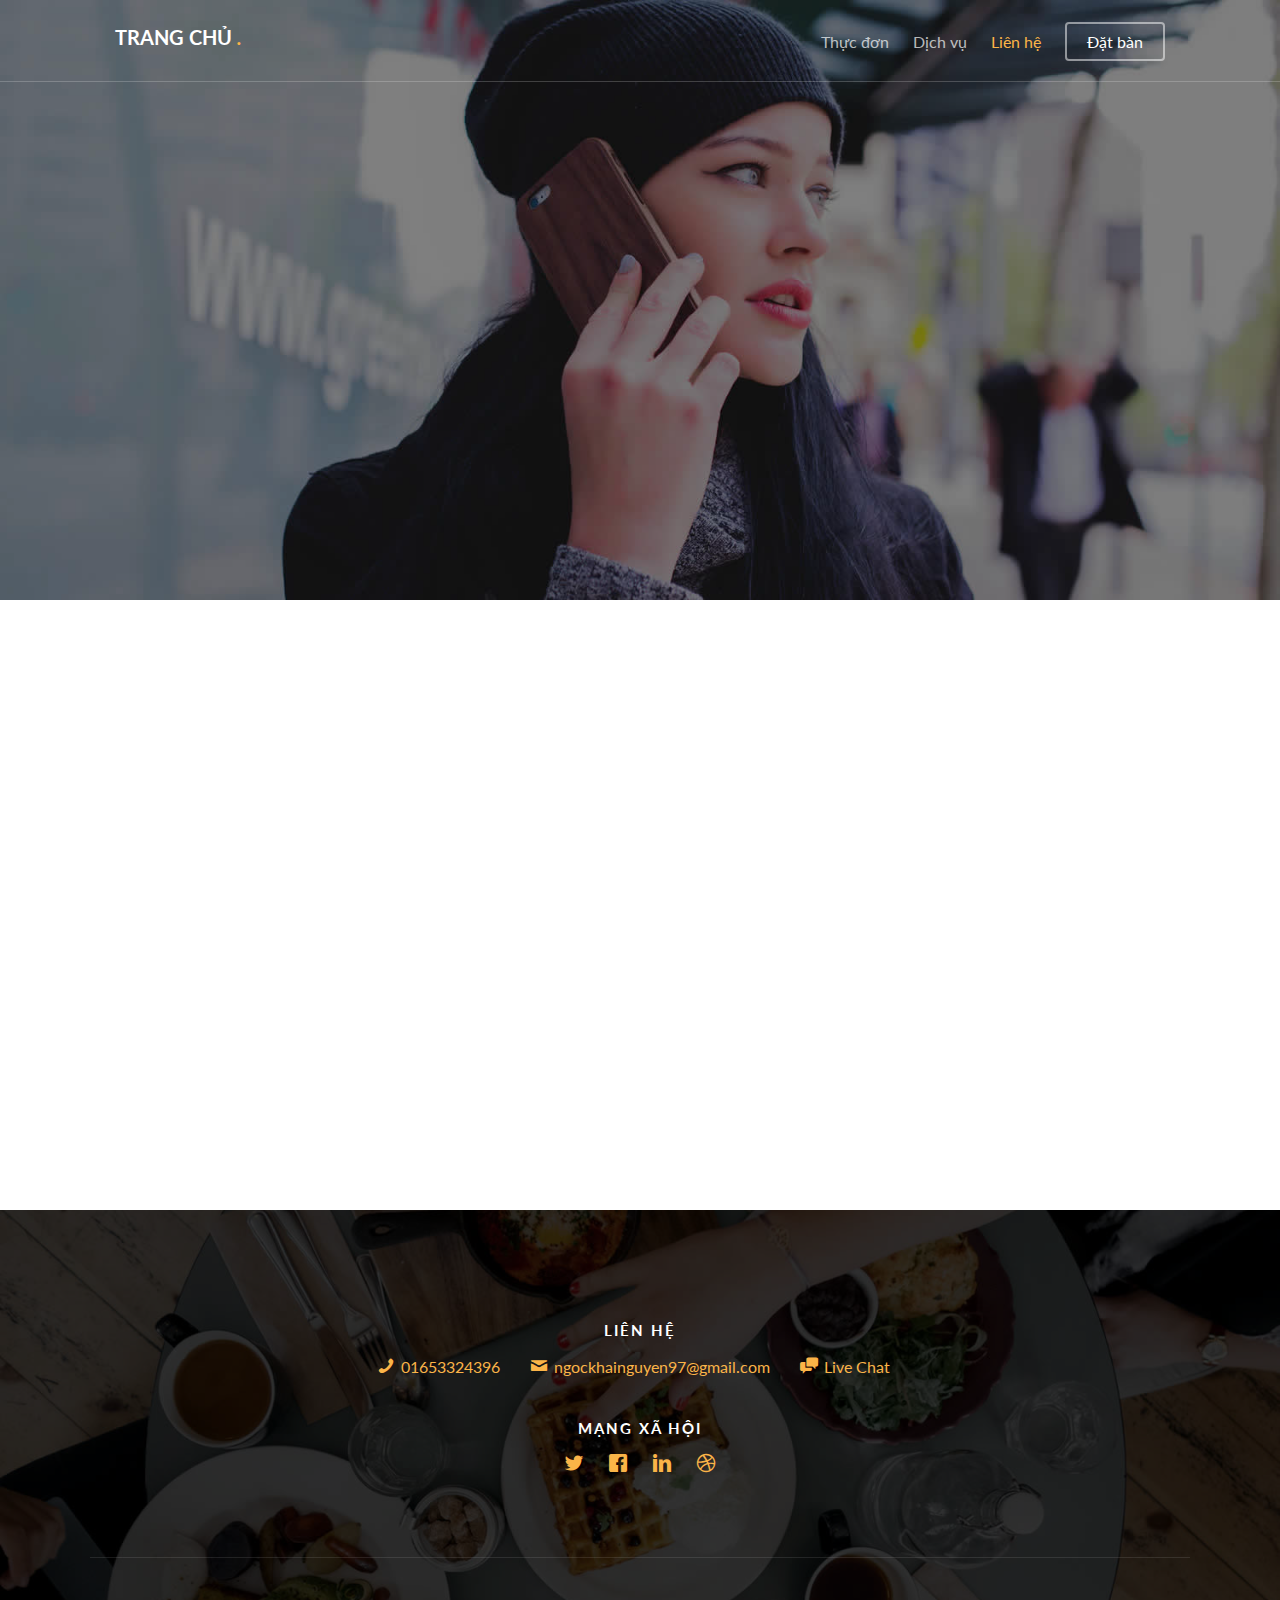
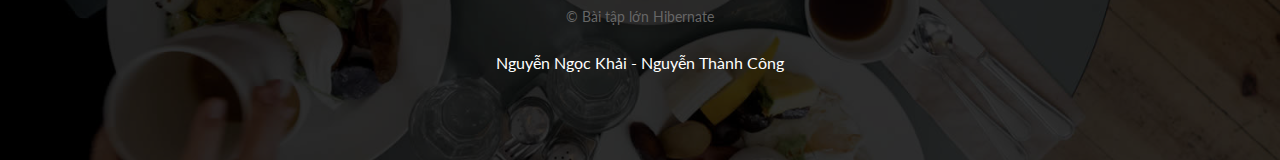
<file: contact.html>
<!DOCTYPE HTML>
<!--
	Aesthetic by gettemplates.co
	Twitter: http://twitter.com/gettemplateco
	URL: http://gettemplates.co
-->
<html>
	<head>
	<meta charset="utf-8">
	<meta http-equiv="X-UA-Compatible" content="IE=edge">
	<title>Savory &mdash; Free Website Template, Free HTML5 Template by GetTemplates.co</title>
	<meta name="viewport" content="width=device-width, initial-scale=1">
	<meta name="description" content="Free HTML5 Website Template by GetTemplates.co" />
	<meta name="keywords" content="free website templates, free html5, free template, free bootstrap, free website template, html5, css3, mobile first, responsive" />
	<meta name="author" content="GetTemplates.co" />

  	<!-- Facebook and Twitter integration -->
	<meta property="og:title" content=""/>
	<meta property="og:image" content=""/>
	<meta property="og:url" content=""/>
	<meta property="og:site_name" content=""/>
	<meta property="og:description" content=""/>
	<meta name="twitter:title" content="" />
	<meta name="twitter:image" content="" />
	<meta name="twitter:url" content="" />
	<meta name="twitter:card" content="" />

	<link href="https://fonts.googleapis.com/css?family=Lato:300,400,700" rel="stylesheet">
	<link href="https://fonts.googleapis.com/css?family=Kaushan+Script" rel="stylesheet">
	
	<!-- Animate.css -->
	<link rel="stylesheet" href="css/animate.css">
	<!-- Icomoon Icon Fonts-->
	<link rel="stylesheet" href="css/icomoon.css">
	<!-- Themify Icons-->
	<link rel="stylesheet" href="css/themify-icons.css">
	<!-- Bootstrap  -->
	<link rel="stylesheet" href="css/bootstrap.css">

	<!-- Magnific Popup -->
	<link rel="stylesheet" href="css/magnific-popup.css">

	<!-- Bootstrap DateTimePicker -->
	<link rel="stylesheet" href="css/bootstrap-datetimepicker.min.css">



	<!-- Owl Carousel  -->
	<link rel="stylesheet" href="css/owl.carousel.min.css">
	<link rel="stylesheet" href="css/owl.theme.default.min.css">

	<!-- Theme style  -->
	<link rel="stylesheet" href="css/style.css">

	<!-- Modernizr JS -->
	<script src="js/modernizr-2.6.2.min.js"></script>
	<!-- FOR IE9 below -->
	<!--[if lt IE 9]>
	<script src="js/respond.min.js"></script>
	<![endif]-->

	</head>
	<body>
		
	<div class="gtco-loader"></div>
	
	<div id="page">

	
	<!-- <div class="page-inner"> -->
	<nav class="gtco-nav" role="navigation">
		<div class="gtco-container">
			
			<div class="row">
				<div class="col-sm-4 col-xs-12">
					<div id="gtco-logo"><a href="index.html">Trang chủ <em>.</em></a></div>
				</div>
				<div class="col-xs-8 text-right menu-1">
					<ul>
						<li><a href="menu.html">Thực đơn</a></li>
						<li class="has-dropdown">
							<a href="services.html">Dịch vụ</a>
							<ul class="dropdown">
								<li><a href="#">Combo</a></li>
								<li><a href="#">Khuyến mãi</a></li>
								<li><a href="#">Các dịch vụ khác</a></li>
							</ul>
						</li>
						<li class="active"><a href="contact.html">Liên hệ</a></li>
						<li class="btn-cta"><a href="#"><span>Đặt bàn</span></a></li>
					</ul>	
				</div>
			</div>
			
		</div>
	</nav>
	
	<header id="gtco-header" class="gtco-cover gtco-cover-sm" role="banner" style="background-image: url(images/img_bg_3.jpg)">
		<div class="overlay"></div>
		<div class="gtco-container">
			<div class="row">
				<div class="col-md-12 col-md-offset-0 text-center">

					<div class="row row-mt-15em">
						<div class="col-md-12 mt-text animate-box" data-animate-effect="fadeInUp">
							<h1 class="cursive-font">Say hello!</h1>	
						</div>
						
					</div>
					
				</div>
			</div>
		</div>
	</header>
	
	
	<div class="gtco-section">
		<div class="gtco-container">
			<div class="row">
				<div class="col-md-12">
					<div class="col-md-6 animate-box">
					<h3>Gửi ý kiến</h3>
					<form action="#">
						<div class="row form-group">
							<div class="col-md-12">
								<label class="sr-only" for="name">Name</label>
								<input type="text" id="name" class="form-control" placeholder="Tên của bạn">
							</div>
							
						</div>

						<div class="row form-group">
							<div class="col-md-12">
								<label class="sr-only" for="email">Email</label>
								<input type="text" id="email" class="form-control" placeholder="Email">
							</div>
						</div>
						<div class="row form-group">
							<div class="col-md-12">
								<label class="sr-only" for="message">Message</label>
								<textarea name="message" id="message" cols="30" rows="10" class="form-control" placeholder="Ý kiến của bạn"></textarea>
							</div>
						</div>
						<div class="form-group">
							<input type="submit" value="Gửi" class="btn btn-primary">
						</div>

					</form>		
				</div>
				<div class="col-md-5 col-md-push-1 animate-box">
					
					<div class="gtco-contact-info">
						<h3>Thông tin liên hệ</h3>
						<ul>
							<li class="address">198 West 21th Street, <br> Suite 721 New York NY 10016</li>
							<li class="phone"><a href="tel://1234567920">01653324396</a></li>
							<li class="email"><a href="mailto:info@yoursite.com">ngockhainguyen97@gmail.com</a></li>
							<li class="url"><a href="google.com.vn">"website"</a></li>
						</ul>
					</div>


				</div>
				</div>
			</div>
		</div>
	</div>

	<footer id="gtco-footer" role="contentinfo" style="background-image: url(images/img_bg_1.jpg)" data-stellar-background-ratio="0.5">
		<div class="overlay"></div>
		<div class="gtco-container">
			<div class="row row-pb-md">

				

				
				<div class="col-md-12 text-center">
					<div class="gtco-widget">
						<h3>Liên hệ</h3>
						<ul class="gtco-quick-contact">
							<li><a href="#"><i class="icon-phone"></i> 01653324396</a></li>
							<li><a href="#"><i class="icon-mail2"></i> ngockhainguyen97@gmail.com</a></li>
							<li><a href="#"><i class="icon-chat"></i> Live Chat</a></li>
						</ul>
					</div>
					<div class="gtco-widget">
						<h3>Mạng xã hội</h3>
						<ul class="gtco-social-icons">
							<li><a href="#"><i class="icon-twitter"></i></a></li>
							<li><a href="#"><i class="icon-facebook"></i></a></li>
							<li><a href="#"><i class="icon-linkedin"></i></a></li>
							<li><a href="#"><i class="icon-dribbble"></i></a></li>
						</ul>
					</div>
				</div>

				<div class="col-md-12 text-center copyright">
					<p><small class="block">&copy; Bài tập lớn Hibernate</small> </p>
					<p style="color: white"> Nguyễn Ngọc Khải - Nguyễn Thành Công </p>
				</div>

			</div>

			

		</div>
	</footer>
	<!-- </div> -->

	</div>

	<div class="gototop js-top">
		<a href="#" class="js-gotop"><i class="icon-arrow-up"></i></a>
	</div>
	
	<!-- jQuery -->
	<script src="js/jquery.min.js"></script>
	<!-- jQuery Easing -->
	<script src="js/jquery.easing.1.3.js"></script>
	<!-- Bootstrap -->
	<script src="js/bootstrap.min.js"></script>
	<!-- Waypoints -->
	<script src="js/jquery.waypoints.min.js"></script>
	<!-- Carousel -->
	<script src="js/owl.carousel.min.js"></script>
	<!-- countTo -->
	<script src="js/jquery.countTo.js"></script>

	<!-- Stellar Parallax -->
	<script src="js/jquery.stellar.min.js"></script>

	<!-- Magnific Popup -->
	<script src="js/jquery.magnific-popup.min.js"></script>
	<script src="js/magnific-popup-options.js"></script>
	
	<script src="js/moment.min.js"></script>
	<script src="js/bootstrap-datetimepicker.min.js"></script>


	<!-- Main -->
	<script src="js/main.js"></script>

	</body>
</html>
</file>
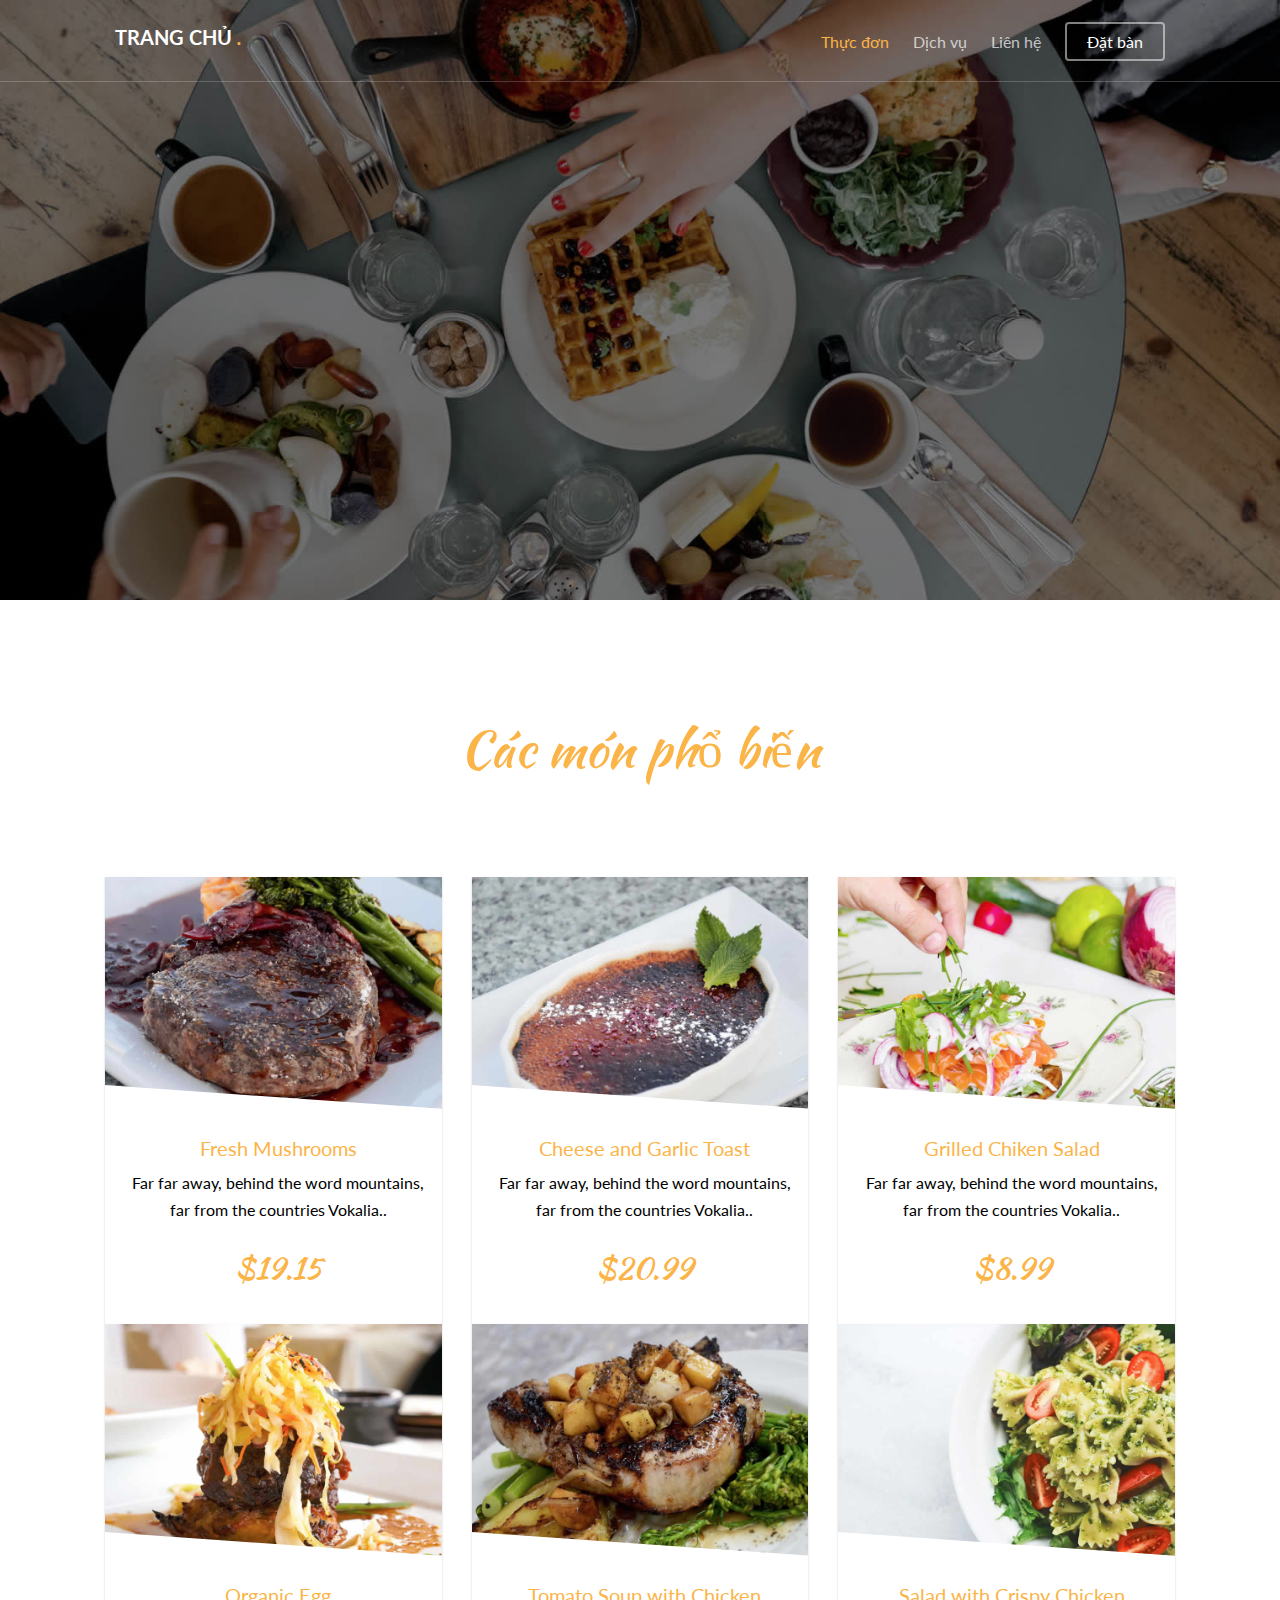
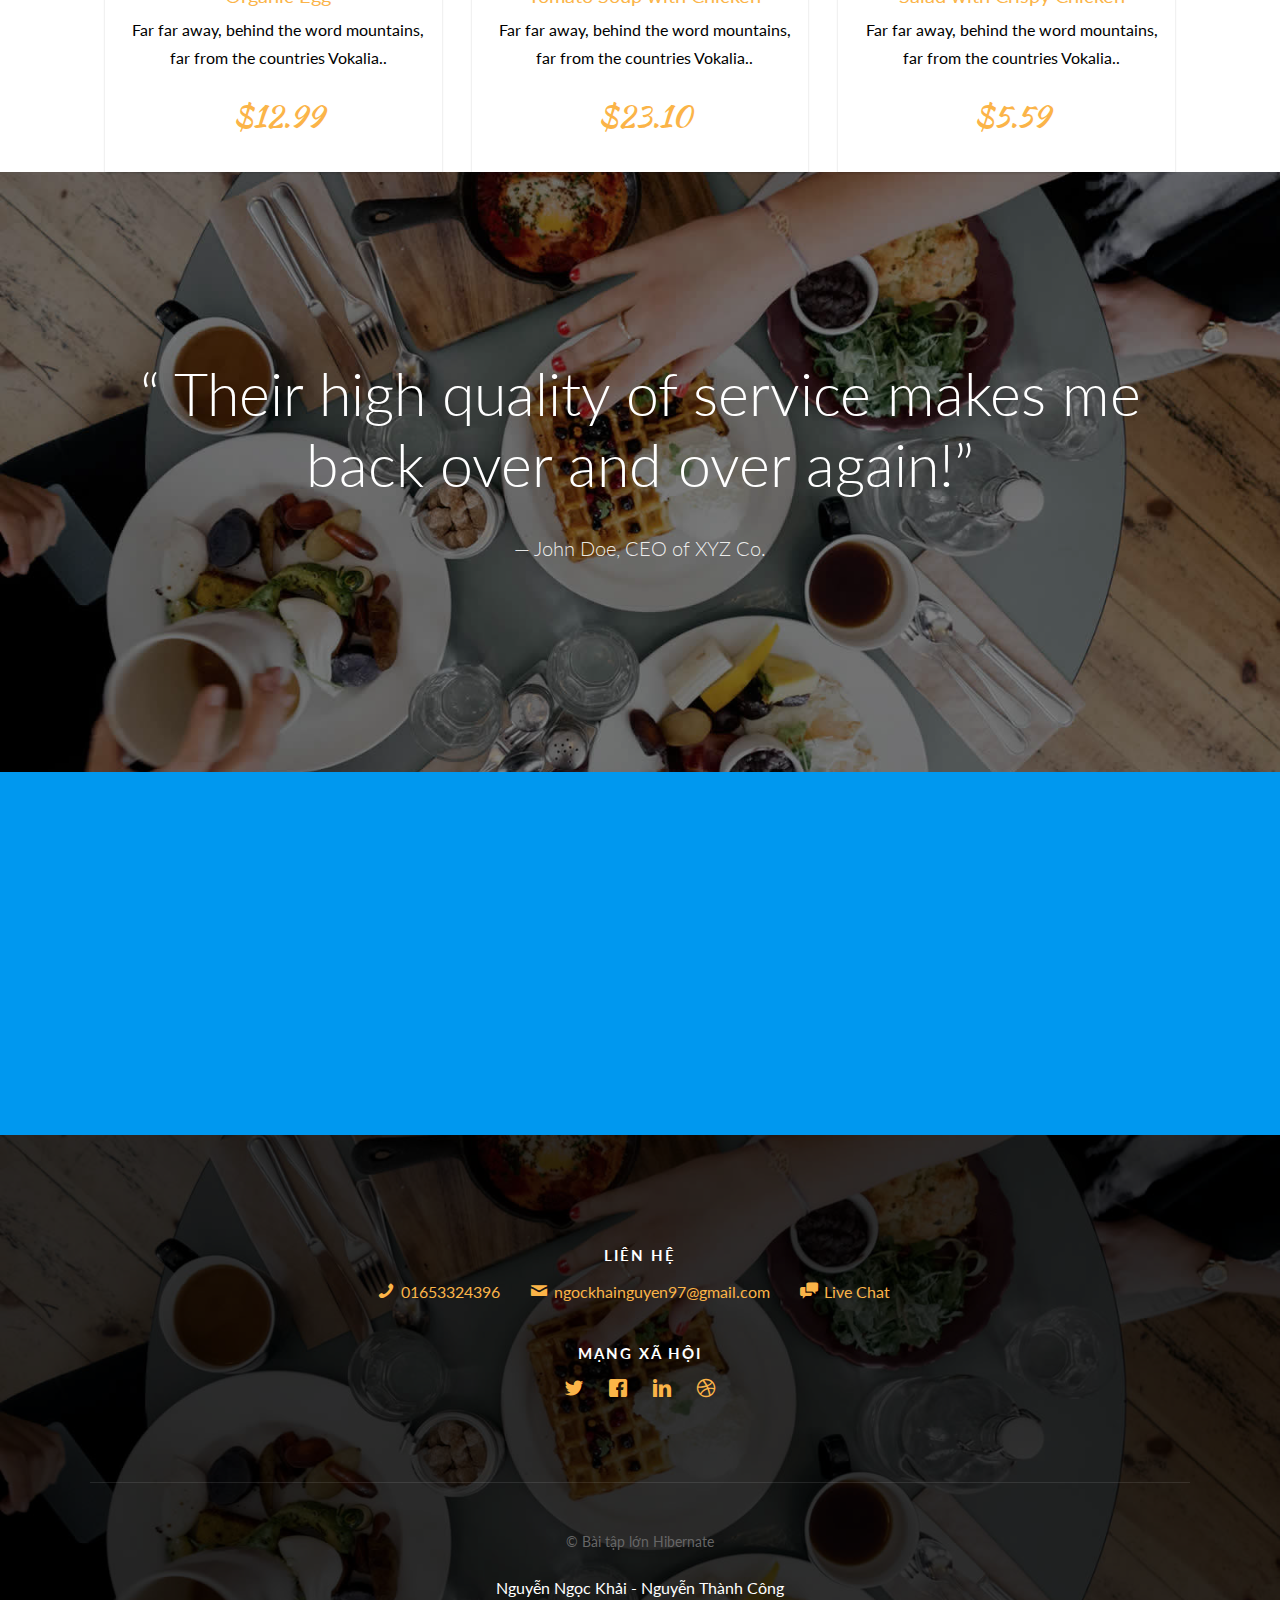
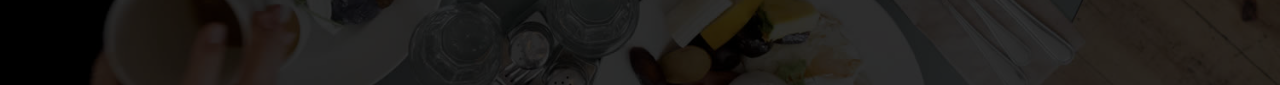
<file: menu.html>
<!DOCTYPE HTML>
<!--
	Aesthetic by gettemplates.co
	Twitter: http://twitter.com/gettemplateco
	URL: http://gettemplates.co
-->
<html>
	<head>
	<meta charset="utf-8">
	<meta http-equiv="X-UA-Compatible" content="IE=edge">
	<title>Savory &mdash; Free Website Template, Free HTML5 Template by GetTemplates.co</title>
	<meta name="viewport" content="width=device-width, initial-scale=1">
	<meta name="description" content="Free HTML5 Website Template by GetTemplates.co" />
	<meta name="keywords" content="free website templates, free html5, free template, free bootstrap, free website template, html5, css3, mobile first, responsive" />
	<meta name="author" content="GetTemplates.co" />

  	<!-- Facebook and Twitter integration -->
	<meta property="og:title" content=""/>
	<meta property="og:image" content=""/>
	<meta property="og:url" content=""/>
	<meta property="og:site_name" content=""/>
	<meta property="og:description" content=""/>
	<meta name="twitter:title" content="" />
	<meta name="twitter:image" content="" />
	<meta name="twitter:url" content="" />
	<meta name="twitter:card" content="" />

	<link href="https://fonts.googleapis.com/css?family=Lato:300,400,700" rel="stylesheet">
	<link href="https://fonts.googleapis.com/css?family=Kaushan+Script" rel="stylesheet">
	
	<!-- Animate.css -->
	<link rel="stylesheet" href="css/animate.css">
	<!-- Icomoon Icon Fonts-->
	<link rel="stylesheet" href="css/icomoon.css">
	<!-- Themify Icons-->
	<link rel="stylesheet" href="css/themify-icons.css">
	<!-- Bootstrap  -->
	<link rel="stylesheet" href="css/bootstrap.css">

	<!-- Magnific Popup -->
	<link rel="stylesheet" href="css/magnific-popup.css">

	<!-- Bootstrap DateTimePicker -->
	<link rel="stylesheet" href="css/bootstrap-datetimepicker.min.css">



	<!-- Owl Carousel  -->
	<link rel="stylesheet" href="css/owl.carousel.min.css">
	<link rel="stylesheet" href="css/owl.theme.default.min.css">

	<!-- Theme style  -->
	<link rel="stylesheet" href="css/style.css">

	<!-- Modernizr JS -->
	<script src="js/modernizr-2.6.2.min.js"></script>
	<!-- FOR IE9 below -->
	<!--[if lt IE 9]>
	<script src="js/respond.min.js"></script>
	<![endif]-->

	</head>
	<body>
		
	<div class="gtco-loader"></div>
	
	<div id="page">

	
	<!-- <div class="page-inner"> -->
	<nav class="gtco-nav" role="navigation">
		<div class="gtco-container">
			
			<div class="row">
				<div class="col-sm-4 col-xs-12">
					<div id="gtco-logo"><a href="index.html">Trang chủ <em>.</em></a></div>
				</div>
				<div class="col-xs-8 text-right menu-1">
					<ul>
						<li class="active"><a href="menu.html">Thực đơn</a></li>
						<li class="has-dropdown">
							<a href="services.html">Dịch vụ</a>
							<ul class="dropdown">
								<li><a href="#">Combo</a></li>
								<li><a href="#">Khuyến mãi</a></li>
								<li><a href="#">Các dịch vụ khác</a></li>
							</ul>
						</li>
						<li><a href="contact.html">Liên hệ</a></li>
						<li class="btn-cta"><a href="#"><span>Đặt bàn</span></a></li>
					</ul>	
				</div>
			</div>
			
		</div>
	</nav>
	
	<header id="gtco-header" class="gtco-cover gtco-cover-sm" role="banner" style="background-image: url(images/img_bg_1.jpg)" data-stellar-background-ratio="0.5">
		<div class="overlay"></div>
		<div class="gtco-container">
			<div class="row">
				<div class="col-md-12 col-md-offset-0 text-center">
					

					<div class="row row-mt-15em">
						<div class="col-md-12 mt-text animate-box" data-animate-effect="fadeInUp">
							<span class="intro-text-small">Hand-crafted by <a href="http://gettemplates.co" target="_blank">GetTemplates.co</a></span>
							<h1 class="cursive-font">Thực đơn của chúng tôi</h1>	
						</div>
						
					</div>
							
					
				</div>
			</div>
		</div>
	</header>

	
	
	<div class="gtco-section">
		<div class="gtco-container">
			<div class="row">
				<div class="col-md-8 col-md-offset-2 text-center gtco-heading">
					<h2 class="cursive-font primary-color">Các món phổ biến</h2>
				</div>
			</div>
			<div class="row">

				<div class="col-lg-4 col-md-4 col-sm-6">
					<a href="images/img_1.jpg" class="fh5co-card-item image-popup">
						<figure>
							<div class="overlay"><i class="ti-plus"></i></div>
							<img src="images/img_1.jpg" alt="Image" class="img-responsive">
						</figure>
						<div class="fh5co-text">
							<h2>Fresh Mushrooms</h2>
							<p>Far far away, behind the word mountains, far from the countries Vokalia..</p>
							<p><span class="price cursive-font">$19.15</span></p>
						</div>
					</a>
				</div>
				<div class="col-lg-4 col-md-4 col-sm-6">
					<a href="images/img_2.jpg" class="fh5co-card-item image-popup">
						<figure>
							<div class="overlay"><i class="ti-plus"></i></div>
							<img src="images/img_2.jpg" alt="Image" class="img-responsive">
						</figure>
						<div class="fh5co-text">
							<h2>Cheese and Garlic Toast</h2>
							<p>Far far away, behind the word mountains, far from the countries Vokalia..</p>
							<p><span class="price cursive-font">$20.99</span></p>
						</div>
					</a>
				</div>
				<div class="col-lg-4 col-md-4 col-sm-6">
					<a href="images/img_3.jpg" class="fh5co-card-item image-popup">
						<figure>
							<div class="overlay"><i class="ti-plus"></i></div>
							<img src="images/img_3.jpg" alt="Image" class="img-responsive">
						</figure>
						<div class="fh5co-text">
							<h2>Grilled Chiken Salad</h2>
							<p>Far far away, behind the word mountains, far from the countries Vokalia..</p>
							<p><span class="price cursive-font">$8.99</span></p>

						</div>
					</a>
				</div>


				<div class="col-lg-4 col-md-4 col-sm-6">
					<a href="images/img_4.jpg" class="fh5co-card-item image-popup">
						<figure>
							<div class="overlay"><i class="ti-plus"></i></div>
							<img src="images/img_4.jpg" alt="Image" class="img-responsive">
						</figure>
						<div class="fh5co-text">
							<h2>Organic Egg</h2>
							<p>Far far away, behind the word mountains, far from the countries Vokalia..</p>
							<p><span class="price cursive-font">$12.99</span></p>
						</div>
					</a>
				</div>

				<div class="col-lg-4 col-md-4 col-sm-6">
					<a href="images/img_5.jpg" class="fh5co-card-item image-popup">
						<figure>
							<div class="overlay"><i class="ti-plus"></i></div>
							<img src="images/img_5.jpg" alt="Image" class="img-responsive">
						</figure>
						<div class="fh5co-text">
							<h2>Tomato Soup with Chicken</h2>
							<p>Far far away, behind the word mountains, far from the countries Vokalia..</p>
							<p><span class="price cursive-font">$23.10</span></p>
						</div>
					</a>
				</div>

				<div class="col-lg-4 col-md-4 col-sm-6">
					<a href="images/img_6.jpg" class="fh5co-card-item image-popup">
						<figure>
							<div class="overlay"><i class="ti-plus"></i></div>
							<img src="images/img_6.jpg" alt="Image" class="img-responsive">
						</figure>
						<div class="fh5co-text">
							<h2>Salad with Crispy Chicken</h2>
							<p>Far far away, behind the word mountains, far from the countries Vokalia..</p>
							<p><span class="price cursive-font">$5.59</span></p>
						</div>
					</a>
				</div>

			</div>
		</div>
	</div>

	<div class="gtco-cover gtco-cover-sm" style="background-image: url(images/img_bg_1.jpg)"  data-stellar-background-ratio="0.5">
		<div class="overlay"></div>
		<div class="gtco-container text-center">
			<div class="display-t">
				<div class="display-tc">
					<h1>&ldquo; Their high quality of service makes me back over and over again!&rdquo;</h1>
					<p>&mdash; John Doe, CEO of XYZ Co.</p>
				</div>	
			</div>
		</div>
	</div>

	<div id="gtco-subscribe">
		<div class="gtco-container">
			<div class="row animate-box">
				<div class="col-md-8 col-md-offset-2 text-center gtco-heading">
					<h2 class="cursive-font">Đăng ký</h2>
					<p>Hãy đăng ký với chúng tôi để nhận được các thông tin mới nhất từ nhà hàng chúng tôi</p>
				</div>
			</div>
			<div class="row animate-box">
				<div class="col-md-8 col-md-offset-2">
					<form class="form-inline">
						<div class="col-md-6 col-sm-6">
							<div class="form-group">
								<label for="email" class="sr-only">Email</label>
								<input type="email" class="form-control" id="email" placeholder="Email của bạn">
							</div>
						</div>
						<div class="col-md-6 col-sm-6">
							<button type="submit" class="btn btn-default btn-block">Đăng ký</button>
						</div>
					</form>
				</div>
			</div>
		</div>
	</div>

	<footer id="gtco-footer" role="contentinfo" style="background-image: url(images/img_bg_1.jpg)" data-stellar-background-ratio="0.5">
		<div class="overlay"></div>
		<div class="gtco-container">
			<div class="row row-pb-md">

				

				
				<div class="col-md-12 text-center">
					<div class="gtco-widget">
						<h3>Liên hệ</h3>
						<ul class="gtco-quick-contact">
							<li><a href="#"><i class="icon-phone"></i> 01653324396</a></li>
							<li><a href="#"><i class="icon-mail2"></i> ngockhainguyen97@gmail.com</a></li>
							<li><a href="#"><i class="icon-chat"></i> Live Chat</a></li>
						</ul>
					</div>
					<div class="gtco-widget">
						<h3>Mạng xã hội</h3>
						<ul class="gtco-social-icons">
							<li><a href="#"><i class="icon-twitter"></i></a></li>
							<li><a href="#"><i class="icon-facebook"></i></a></li>
							<li><a href="#"><i class="icon-linkedin"></i></a></li>
							<li><a href="#"><i class="icon-dribbble"></i></a></li>
						</ul>
					</div>
				</div>

				<div class="col-md-12 text-center copyright">
					<p><small class="block">&copy; Bài tập lớn Hibernate</small> </p>
					<p style="color: white"> Nguyễn Ngọc Khải - Nguyễn Thành Công </p>
				</div>

			</div>

			

		</div>
	</footer>
	<!-- </div> -->

	</div>

	<div class="gototop js-top">
		<a href="#" class="js-gotop"><i class="icon-arrow-up"></i></a>
	</div>
	
	<!-- jQuery -->
	<script src="js/jquery.min.js"></script>
	<!-- jQuery Easing -->
	<script src="js/jquery.easing.1.3.js"></script>
	<!-- Bootstrap -->
	<script src="js/bootstrap.min.js"></script>
	<!-- Waypoints -->
	<script src="js/jquery.waypoints.min.js"></script>
	<!-- Carousel -->
	<script src="js/owl.carousel.min.js"></script>
	<!-- countTo -->
	<script src="js/jquery.countTo.js"></script>

	<!-- Stellar Parallax -->
	<script src="js/jquery.stellar.min.js"></script>

	<!-- Magnific Popup -->
	<script src="js/jquery.magnific-popup.min.js"></script>
	<script src="js/magnific-popup-options.js"></script>
	
	<script src="js/moment.min.js"></script>
	<script src="js/bootstrap-datetimepicker.min.js"></script>


	<!-- Main -->
	<script src="js/main.js"></script>

	</body>
</html>
</file>
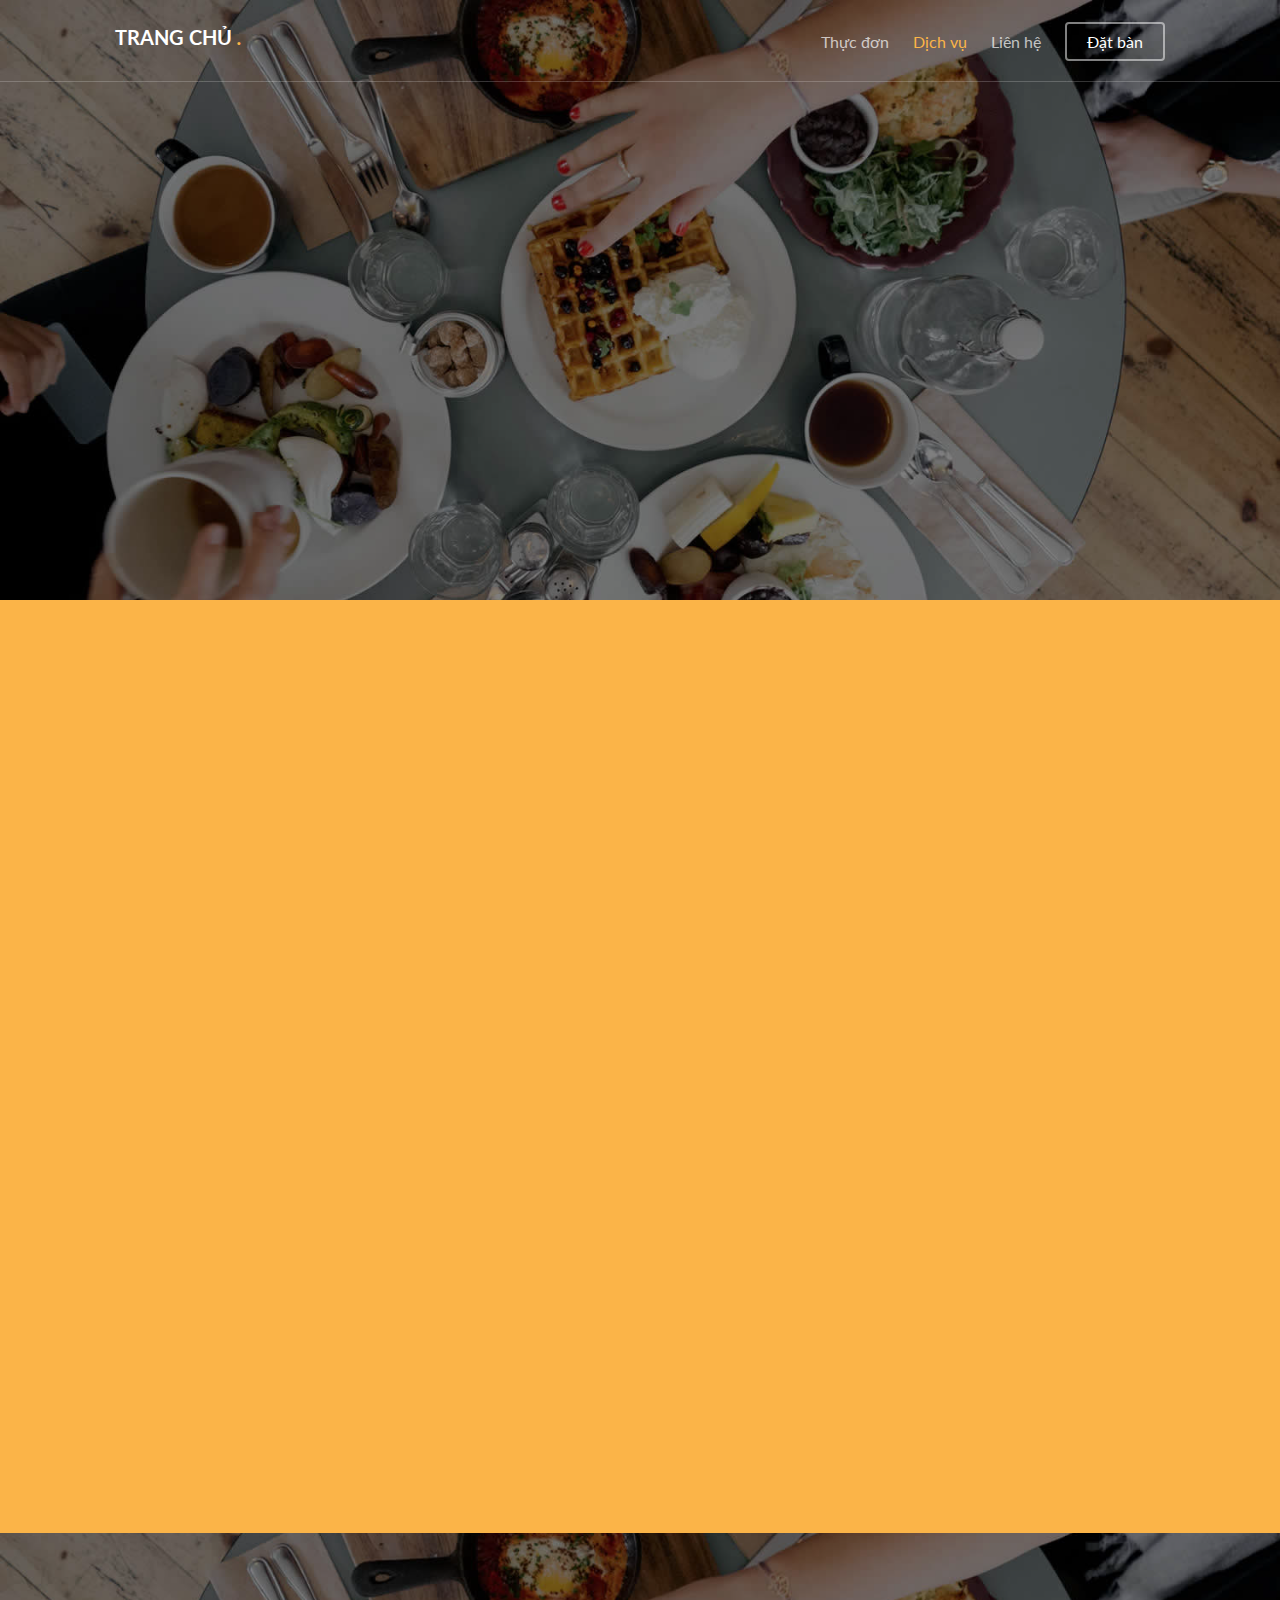
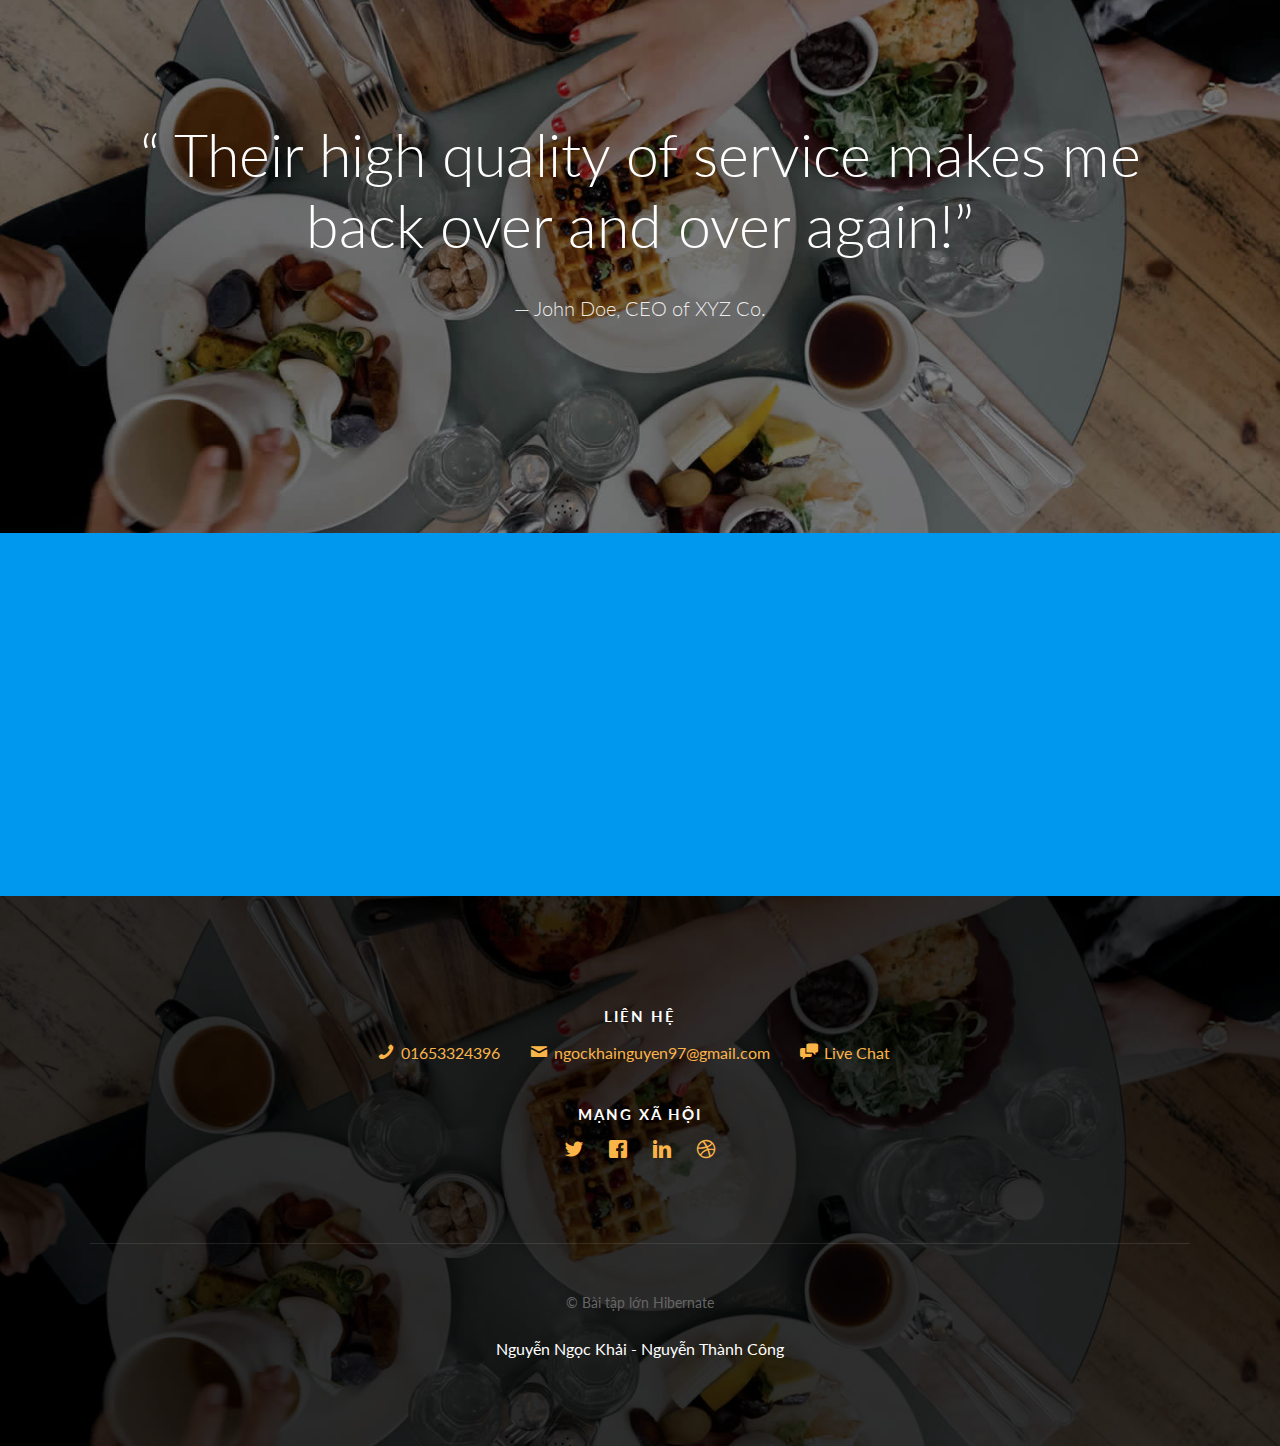
<file: services.html>
<!DOCTYPE HTML>
<!--
	Aesthetic by gettemplates.co
	Twitter: http://twitter.com/gettemplateco
	URL: http://gettemplates.co
-->
<html>
	<head>
	<meta charset="utf-8">
	<meta http-equiv="X-UA-Compatible" content="IE=edge">
	<title>Savory &mdash; Free Website Template, Free HTML5 Template by GetTemplates.co</title>
	<meta name="viewport" content="width=device-width, initial-scale=1">
	<meta name="description" content="Free HTML5 Website Template by GetTemplates.co" />
	<meta name="keywords" content="free website templates, free html5, free template, free bootstrap, free website template, html5, css3, mobile first, responsive" />
	<meta name="author" content="GetTemplates.co" />

  	<!-- Facebook and Twitter integration -->
	<meta property="og:title" content=""/>
	<meta property="og:image" content=""/>
	<meta property="og:url" content=""/>
	<meta property="og:site_name" content=""/>
	<meta property="og:description" content=""/>
	<meta name="twitter:title" content="" />
	<meta name="twitter:image" content="" />
	<meta name="twitter:url" content="" />
	<meta name="twitter:card" content="" />

	<link href="https://fonts.googleapis.com/css?family=Lato:300,400,700" rel="stylesheet">
	<link href="https://fonts.googleapis.com/css?family=Kaushan+Script" rel="stylesheet">
	
	<!-- Animate.css -->
	<link rel="stylesheet" href="css/animate.css">
	<!-- Icomoon Icon Fonts-->
	<link rel="stylesheet" href="css/icomoon.css">
	<!-- Themify Icons-->
	<link rel="stylesheet" href="css/themify-icons.css">
	<!-- Bootstrap  -->
	<link rel="stylesheet" href="css/bootstrap.css">

	<!-- Magnific Popup -->
	<link rel="stylesheet" href="css/magnific-popup.css">

	<!-- Bootstrap DateTimePicker -->
	<link rel="stylesheet" href="css/bootstrap-datetimepicker.min.css">



	<!-- Owl Carousel  -->
	<link rel="stylesheet" href="css/owl.carousel.min.css">
	<link rel="stylesheet" href="css/owl.theme.default.min.css">

	<!-- Theme style  -->
	<link rel="stylesheet" href="css/style.css">

	<!-- Modernizr JS -->
	<script src="js/modernizr-2.6.2.min.js"></script>
	<!-- FOR IE9 below -->
	<!--[if lt IE 9]>
	<script src="js/respond.min.js"></script>
	<![endif]-->

	</head>
	<body>
		
	<div class="gtco-loader"></div>
	
	<div id="page">

	
	<!-- <div class="page-inner"> -->
	<nav class="gtco-nav" role="navigation">
		<div class="gtco-container">
			
			<div class="row">
				<div class="col-sm-4 col-xs-12">
					<div id="gtco-logo"><a href="index.html">Trang chủ <em>.</em></a></div>
				</div>
				<div class="col-xs-8 text-right menu-1">
					<ul>
						<li><a href="menu.html">Thực đơn</a></li>
						<li class="has-dropdown active">
							<a href="services.html">Dịch vụ</a>
							<ul class="dropdown">
								<li><a href="#">Combo</a></li>
								<li><a href="#">Khuyến mãi</a></li>
								<li><a href="#">Các dịch vụ khác</a></li>
							</ul>
						</li>
						<li><a href="contact.html">Liên hệ</a></li>
						<li class="btn-cta"><a href="#"><span>Đặt bàn</span></a></li>
					</ul>	
				</div>
			</div>
			
		</div>
	</nav>
	
	<header id="gtco-header" class="gtco-cover gtco-cover-sm" role="banner" style="background-image: url(images/img_bg_1.jpg)" data-stellar-background-ratio="0.5">
		<div class="overlay"></div>
		<div class="gtco-container">
			<div class="row">
				<div class="col-md-12 col-md-offset-0 text-center">
					

					<div class="row row-mt-15em">
						<div class="col-md-12 mt-text animate-box" data-animate-effect="fadeInUp">
							<h1 class="cursive-font">Rất vui được phục vụ quý khách!</h1>	
						</div>
						
					</div>
							
					
				</div>
			</div>
		</div>
	</header>

	
	
	<div id="gtco-features">
		<div class="gtco-container">
			<div class="row">
				<div class="col-md-8 col-md-offset-2 text-center gtco-heading animate-box">
					<h2 class="cursive-font">Các dịch vụ của chúng tôi</h2>
				</div>
			</div>
			<div class="row">
				<div class="col-md-4 col-sm-6">
					<div class="feature-center animate-box" data-animate-effect="fadeIn">
						<span class="icon">
							<i class="ti-face-smile"></i>
						</span>
						<h3>Happy People</h3>
						<p>Dignissimos asperiores vitae velit veniam totam fuga molestias accusamus alias autem provident. Odit ab aliquam dolor eius.</p>
					</div>
				</div>
				<div class="col-md-4 col-sm-6">
					<div class="feature-center animate-box" data-animate-effect="fadeIn">
						<span class="icon">
							<i class="ti-thought"></i>
						</span>
						<h3>Creative Culinary</h3>
						<p>Dignissimos asperiores vitae velit veniam totam fuga molestias accusamus alias autem provident. Odit ab aliquam dolor eius.</p>
					</div>
				</div>
				<div class="col-md-4 col-sm-6">
					<div class="feature-center animate-box" data-animate-effect="fadeIn">
						<span class="icon">
							<i class="ti-truck"></i>
						</span>
						<h3>Food Delivery</h3>
						<p>Dignissimos asperiores vitae velit veniam totam fuga molestias accusamus alias autem provident. Odit ab aliquam dolor eius.</p>
					</div>
				</div>
				<div class="col-md-4 col-sm-6">
					<div class="feature-center animate-box" data-animate-effect="fadeIn">
						<span class="icon">
							<i class="ti-face-smile"></i>
						</span>
						<h3>Happy People</h3>
						<p>Dignissimos asperiores vitae velit veniam totam fuga molestias accusamus alias autem provident. Odit ab aliquam dolor eius.</p>
					</div>
				</div>
				<div class="col-md-4 col-sm-6">
					<div class="feature-center animate-box" data-animate-effect="fadeIn">
						<span class="icon">
							<i class="ti-thought"></i>
						</span>
						<h3>Creative Culinary</h3>
						<p>Dignissimos asperiores vitae velit veniam totam fuga molestias accusamus alias autem provident. Odit ab aliquam dolor eius.</p>
					</div>
				</div>
				<div class="col-md-4 col-sm-6">
					<div class="feature-center animate-box" data-animate-effect="fadeIn">
						<span class="icon">
							<i class="ti-truck"></i>
						</span>
						<h3>Food Delivery</h3>
						<p>Dignissimos asperiores vitae velit veniam totam fuga molestias accusamus alias autem provident. Odit ab aliquam dolor eius.</p>
					</div>
				</div>

			</div>
		</div>
	</div>


	<div class="gtco-cover gtco-cover-sm" style="background-image: url(images/img_bg_1.jpg)"  data-stellar-background-ratio="0.5">
		<div class="overlay"></div>
		<div class="gtco-container text-center">
			<div class="display-t">
				<div class="display-tc">
					<h1>&ldquo; Their high quality of service makes me back over and over again!&rdquo;</h1>
					<p>&mdash; John Doe, CEO of XYZ Co.</p>
				</div>	
			</div>
		</div>
	</div>

	<div id="gtco-subscribe">
		<div class="gtco-container">
			<div class="row animate-box">
				<div class="col-md-8 col-md-offset-2 text-center gtco-heading">
					<h2 class="cursive-font">Đăng ký</h2>
					<p>Hãy đăng ký với chúng tôi để nhận được các thông tin mới nhất từ nhà hàng chúng tôi</p>
				</div>
			</div>
			<div class="row animate-box">
				<div class="col-md-8 col-md-offset-2">
					<form class="form-inline">
						<div class="col-md-6 col-sm-6">
							<div class="form-group">
								<label for="email" class="sr-only">Email</label>
								<input type="email" class="form-control" id="email" placeholder="Email của bạn">
							</div>
						</div>
						<div class="col-md-6 col-sm-6">
							<button type="submit" class="btn btn-default btn-block">Đăng ký</button>
						</div>
					</form>
				</div>
			</div>
		</div>
	</div>

	<footer id="gtco-footer" role="contentinfo" style="background-image: url(images/img_bg_1.jpg)" data-stellar-background-ratio="0.5">
		<div class="overlay"></div>
		<div class="gtco-container">
			<div class="row row-pb-md">

				

				
				<div class="col-md-12 text-center">
					<div class="gtco-widget">
						<h3>Liên hệ</h3>
						<ul class="gtco-quick-contact">
							<li><a href="#"><i class="icon-phone"></i> 01653324396</a></li>
							<li><a href="#"><i class="icon-mail2"></i> ngockhainguyen97@gmail.com</a></li>
							<li><a href="#"><i class="icon-chat"></i> Live Chat</a></li>
						</ul>
					</div>
					<div class="gtco-widget">
						<h3>Mạng xã hội</h3>
						<ul class="gtco-social-icons">
							<li><a href="#"><i class="icon-twitter"></i></a></li>
							<li><a href="#"><i class="icon-facebook"></i></a></li>
							<li><a href="#"><i class="icon-linkedin"></i></a></li>
							<li><a href="#"><i class="icon-dribbble"></i></a></li>
						</ul>
					</div>
				</div>

				<div class="col-md-12 text-center copyright">
					<p><small class="block">&copy; Bài tập lớn Hibernate</small> </p>
					<p style="color: white"> Nguyễn Ngọc Khải - Nguyễn Thành Công </p>
				</div>

			</div>

			

		</div>
	</footer>
	<!-- </div> -->

	</div>

	<div class="gototop js-top">
		<a href="#" class="js-gotop"><i class="icon-arrow-up"></i></a>
	</div>
	
	<!-- jQuery -->
	<script src="js/jquery.min.js"></script>
	<!-- jQuery Easing -->
	<script src="js/jquery.easing.1.3.js"></script>
	<!-- Bootstrap -->
	<script src="js/bootstrap.min.js"></script>
	<!-- Waypoints -->
	<script src="js/jquery.waypoints.min.js"></script>
	<!-- Carousel -->
	<script src="js/owl.carousel.min.js"></script>
	<!-- countTo -->
	<script src="js/jquery.countTo.js"></script>

	<!-- Stellar Parallax -->
	<script src="js/jquery.stellar.min.js"></script>

	<!-- Magnific Popup -->
	<script src="js/jquery.magnific-popup.min.js"></script>
	<script src="js/magnific-popup-options.js"></script>
	
	<script src="js/moment.min.js"></script>
	<script src="js/bootstrap-datetimepicker.min.js"></script>


	<!-- Main -->
	<script src="js/main.js"></script>

	</body>
</html>
</file>
<file: css/icomoon.css>
@font-face {
  font-family: 'icomoon';
  src:  url('../fonts/icomoon/icomoon.eot?6iuir');
  src:  url('../fonts/icomoon/icomoon.eot?6iuir#iefix') format('embedded-opentype'),
    url('../fonts/icomoon/icomoon.ttf?6iuir') format('truetype'),
    url('../fonts/icomoon/icomoon.woff?6iuir') format('woff'),
    url('../fonts/icomoon/icomoon.svg?6iuir#icomoon') format('svg');
  font-weight: normal;
  font-style: normal;
}

[class^="icon-"], [class*=" icon-"] {
  /* use !important to prevent issues with browser extensions that change fonts */
  font-family: 'icomoon' !important;
  speak: none;
  font-style: normal;
  font-weight: normal;
  font-variant: normal;
  text-transform: none;
  line-height: 1;

  /* Better Font Rendering =========== */
  -webkit-font-smoothing: antialiased;
  -moz-osx-font-smoothing: grayscale;
}

.icon-eye:before {
  content: "\e000";
}
.icon-paper-clip:before {
  content: "\e001";
}
.icon-mail:before {
  content: "\e002";
}
.icon-toggle:before {
  content: "\e003";
}
.icon-layout:before {
  content: "\e004";
}
.icon-link:before {
  content: "\e005";
}
.icon-bell:before {
  content: "\e006";
}
.icon-lock:before {
  content: "\e007";
}
.icon-unlock:before {
  content: "\e008";
}
.icon-ribbon:before {
  content: "\e009";
}
.icon-image:before {
  content: "\e010";
}
.icon-signal:before {
  content: "\e011";
}
.icon-target:before {
  content: "\e012";
}
.icon-clipboard:before {
  content: "\e013";
}
.icon-clock:before {
  content: "\e014";
}
.icon-watch:before {
  content: "\e015";
}
.icon-air-play:before {
  content: "\e016";
}
.icon-camera:before {
  content: "\e017";
}
.icon-video:before {
  content: "\e018";
}
.icon-disc:before {
  content: "\e019";
}
.icon-printer:before {
  content: "\e020";
}
.icon-monitor:before {
  content: "\e021";
}
.icon-server:before {
  content: "\e022";
}
.icon-cog:before {
  content: "\e023";
}
.icon-heart:before {
  content: "\e024";
}
.icon-paragraph:before {
  content: "\e025";
}
.icon-align-justify:before {
  content: "\e026";
}
.icon-align-left:before {
  content: "\e027";
}
.icon-align-center:before {
  content: "\e028";
}
.icon-align-right:before {
  content: "\e029";
}
.icon-book:before {
  content: "\e030";
}
.icon-layers:before {
  content: "\e031";
}
.icon-stack:before {
  content: "\e032";
}
.icon-stack-2:before {
  content: "\e033";
}
.icon-paper:before {
  content: "\e034";
}
.icon-paper-stack:before {
  content: "\e035";
}
.icon-search:before {
  content: "\e036";
}
.icon-zoom-in:before {
  content: "\e037";
}
.icon-zoom-out:before {
  content: "\e038";
}
.icon-reply:before {
  content: "\e039";
}
.icon-circle-plus:before {
  content: "\e040";
}
.icon-circle-minus:before {
  content: "\e041";
}
.icon-circle-check:before {
  content: "\e042";
}
.icon-circle-cross:before {
  content: "\e043";
}
.icon-square-plus:before {
  content: "\e044";
}
.icon-square-minus:before {
  content: "\e045";
}
.icon-square-check:before {
  content: "\e046";
}
.icon-square-cross:before {
  content: "\e047";
}
.icon-microphone:before {
  content: "\e048";
}
.icon-record:before {
  content: "\e049";
}
.icon-skip-back:before {
  content: "\e050";
}
.icon-rewind:before {
  content: "\e051";
}
.icon-play:before {
  content: "\e052";
}
.icon-pause:before {
  content: "\e053";
}
.icon-stop:before {
  content: "\e054";
}
.icon-fast-forward:before {
  content: "\e055";
}
.icon-skip-forward:before {
  content: "\e056";
}
.icon-shuffle:before {
  content: "\e057";
}
.icon-repeat:before {
  content: "\e058";
}
.icon-folder:before {
  content: "\e059";
}
.icon-umbrella:before {
  content: "\e060";
}
.icon-moon:before {
  content: "\e061";
}
.icon-thermometer:before {
  content: "\e062";
}
.icon-drop:before {
  content: "\e063";
}
.icon-sun:before {
  content: "\e064";
}
.icon-cloud:before {
  content: "\e065";
}
.icon-cloud-upload:before {
  content: "\e066";
}
.icon-cloud-download:before {
  content: "\e067";
}
.icon-upload:before {
  content: "\e068";
}
.icon-download:before {
  content: "\e069";
}
.icon-location:before {
  content: "\e070";
}
.icon-location-2:before {
  content: "\e071";
}
.icon-map:before {
  content: "\e072";
}
.icon-battery:before {
  content: "\e073";
}
.icon-head:before {
  content: "\e074";
}
.icon-briefcase:before {
  content: "\e075";
}
.icon-speech-bubble:before {
  content: "\e076";
}
.icon-anchor:before {
  content: "\e077";
}
.icon-globe:before {
  content: "\e078";
}
.icon-box:before {
  content: "\e079";
}
.icon-reload:before {
  content: "\e080";
}
.icon-share:before {
  content: "\e081";
}
.icon-marquee:before {
  content: "\e082";
}
.icon-marquee-plus:before {
  content: "\e083";
}
.icon-marquee-minus:before {
  content: "\e084";
}
.icon-tag:before {
  content: "\e085";
}
.icon-power:before {
  content: "\e086";
}
.icon-command:before {
  content: "\e087";
}
.icon-alt:before {
  content: "\e088";
}
.icon-esc:before {
  content: "\e089";
}
.icon-bar-graph:before {
  content: "\e090";
}
.icon-bar-graph-2:before {
  content: "\e091";
}
.icon-pie-graph:before {
  content: "\e092";
}
.icon-star:before {
  content: "\e093";
}
.icon-arrow-left:before {
  content: "\e094";
}
.icon-arrow-right:before {
  content: "\e095";
}
.icon-arrow-up:before {
  content: "\e096";
}
.icon-arrow-down:before {
  content: "\e097";
}
.icon-volume:before {
  content: "\e098";
}
.icon-mute:before {
  content: "\e099";
}
.icon-content-right:before {
  content: "\e100";
}
.icon-content-left:before {
  content: "\e101";
}
.icon-grid:before {
  content: "\e102";
}
.icon-grid-2:before {
  content: "\e103";
}
.icon-columns:before {
  content: "\e104";
}
.icon-loader:before {
  content: "\e105";
}
.icon-bag:before {
  content: "\e106";
}
.icon-ban:before {
  content: "\e107";
}
.icon-flag:before {
  content: "\e108";
}
.icon-trash:before {
  content: "\e109";
}
.icon-expand:before {
  content: "\e110";
}
.icon-contract:before {
  content: "\e111";
}
.icon-maximize:before {
  content: "\e112";
}
.icon-minimize:before {
  content: "\e113";
}
.icon-plus:before {
  content: "\e114";
}
.icon-minus:before {
  content: "\e115";
}
.icon-check:before {
  content: "\e116";
}
.icon-cross:before {
  content: "\e117";
}
.icon-move:before {
  content: "\e118";
}
.icon-delete:before {
  content: "\e119";
}
.icon-menu:before {
  content: "\e120";
}
.icon-archive:before {
  content: "\e121";
}
.icon-inbox:before {
  content: "\e122";
}
.icon-outbox:before {
  content: "\e123";
}
.icon-file:before {
  content: "\e124";
}
.icon-file-add:before {
  content: "\e125";
}
.icon-file-subtract:before {
  content: "\e126";
}
.icon-help:before {
  content: "\e127";
}
.icon-open:before {
  content: "\e128";
}
.icon-ellipsis:before {
  content: "\e129";
}
.icon-add-to-list:before {
  content: "\e900";
}
.icon-classic-computer:before {
  content: "\e901";
}
.icon-controller-fast-backward:before {
  content: "\e902";
}
.icon-creative-commons-attribution:before {
  content: "\e903";
}
.icon-creative-commons-noderivs:before {
  content: "\e904";
}
.icon-creative-commons-noncommercial-eu:before {
  content: "\e905";
}
.icon-creative-commons-noncommercial-us:before {
  content: "\e906";
}
.icon-creative-commons-public-domain:before {
  content: "\e907";
}
.icon-creative-commons-remix:before {
  content: "\e908";
}
.icon-creative-commons-share:before {
  content: "\e909";
}
.icon-creative-commons-sharealike:before {
  content: "\e90a";
}
.icon-creative-commons:before {
  content: "\e90b";
}
.icon-document-landscape:before {
  content: "\e90c";
}
.icon-remove-user:before {
  content: "\e90d";
}
.icon-warning:before {
  content: "\e90e";
}
.icon-arrow-bold-down:before {
  content: "\e90f";
}
.icon-arrow-bold-left:before {
  content: "\e910";
}
.icon-arrow-bold-right:before {
  content: "\e911";
}
.icon-arrow-bold-up:before {
  content: "\e912";
}
.icon-arrow-down2:before {
  content: "\e913";
}
.icon-arrow-left2:before {
  content: "\e914";
}
.icon-arrow-long-down:before {
  content: "\e915";
}
.icon-arrow-long-left:before {
  content: "\e916";
}
.icon-arrow-long-right:before {
  content: "\e917";
}
.icon-arrow-long-up:before {
  content: "\e918";
}
.icon-arrow-right2:before {
  content: "\e919";
}
.icon-arrow-up2:before {
  content: "\e91a";
}
.icon-arrow-with-circle-down:before {
  content: "\e91b";
}
.icon-arrow-with-circle-left:before {
  content: "\e91c";
}
.icon-arrow-with-circle-right:before {
  content: "\e91d";
}
.icon-arrow-with-circle-up:before {
  content: "\e91e";
}
.icon-bookmark:before {
  content: "\e91f";
}
.icon-bookmarks:before {
  content: "\e920";
}
.icon-chevron-down:before {
  content: "\e921";
}
.icon-chevron-left:before {
  content: "\e922";
}
.icon-chevron-right:before {
  content: "\e923";
}
.icon-chevron-small-down:before {
  content: "\e924";
}
.icon-chevron-small-left:before {
  content: "\e925";
}
.icon-chevron-small-right:before {
  content: "\e926";
}
.icon-chevron-small-up:before {
  content: "\e927";
}
.icon-chevron-thin-down:before {
  content: "\e928";
}
.icon-chevron-thin-left:before {
  content: "\e929";
}
.icon-chevron-thin-right:before {
  content: "\e92a";
}
.icon-chevron-thin-up:before {
  content: "\e92b";
}
.icon-chevron-up:before {
  content: "\e92c";
}
.icon-chevron-with-circle-down:before {
  content: "\e92d";
}
.icon-chevron-with-circle-left:before {
  content: "\e92e";
}
.icon-chevron-with-circle-right:before {
  content: "\e92f";
}
.icon-chevron-with-circle-up:before {
  content: "\e930";
}
.icon-cloud2:before {
  content: "\e931";
}
.icon-controller-fast-forward:before {
  content: "\e932";
}
.icon-controller-jump-to-start:before {
  content: "\e933";
}
.icon-controller-next:before {
  content: "\e934";
}
.icon-controller-paus:before {
  content: "\e935";
}
.icon-controller-play:before {
  content: "\e936";
}
.icon-controller-record:before {
  content: "\e937";
}
.icon-controller-stop:before {
  content: "\e938";
}
.icon-controller-volume:before {
  content: "\e939";
}
.icon-dot-single:before {
  content: "\e93a";
}
.icon-dots-three-horizontal:before {
  content: "\e93b";
}
.icon-dots-three-vertical:before {
  content: "\e93c";
}
.icon-dots-two-horizontal:before {
  content: "\e93d";
}
.icon-dots-two-vertical:before {
  content: "\e93e";
}
.icon-download2:before {
  content: "\e93f";
}
.icon-emoji-flirt:before {
  content: "\e940";
}
.icon-flow-branch:before {
  content: "\e941";
}
.icon-flow-cascade:before {
  content: "\e942";
}
.icon-flow-line:before {
  content: "\e943";
}
.icon-flow-parallel:before {
  content: "\e944";
}
.icon-flow-tree:before {
  content: "\e945";
}
.icon-install:before {
  content: "\e946";
}
.icon-layers2:before {
  content: "\e947";
}
.icon-open-book:before {
  content: "\e948";
}
.icon-resize-100:before {
  content: "\e949";
}
.icon-resize-full-screen:before {
  content: "\e94a";
}
.icon-save:before {
  content: "\e94b";
}
.icon-select-arrows:before {
  content: "\e94c";
}
.icon-sound-mute:before {
  content: "\e94d";
}
.icon-sound:before {
  content: "\e94e";
}
.icon-trash2:before {
  content: "\e94f";
}
.icon-triangle-down:before {
  content: "\e950";
}
.icon-triangle-left:before {
  content: "\e951";
}
.icon-triangle-right:before {
  content: "\e952";
}
.icon-triangle-up:before {
  content: "\e953";
}
.icon-uninstall:before {
  content: "\e954";
}
.icon-upload-to-cloud:before {
  content: "\e955";
}
.icon-upload2:before {
  content: "\e956";
}
.icon-add-user:before {
  content: "\e957";
}
.icon-address:before {
  content: "\e958";
}
.icon-adjust:before {
  content: "\e959";
}
.icon-air:before {
  content: "\e95a";
}
.icon-aircraft-landing:before {
  content: "\e95b";
}
.icon-aircraft-take-off:before {
  content: "\e95c";
}
.icon-aircraft:before {
  content: "\e95d";
}
.icon-align-bottom:before {
  content: "\e95e";
}
.icon-align-horizontal-middle:before {
  content: "\e95f";
}
.icon-align-left2:before {
  content: "\e960";
}
.icon-align-right2:before {
  content: "\e961";
}
.icon-align-top:before {
  content: "\e962";
}
.icon-align-vertical-middle:before {
  content: "\e963";
}
.icon-archive2:before {
  content: "\e964";
}
.icon-area-graph:before {
  content: "\e965";
}
.icon-attachment:before {
  content: "\e966";
}
.icon-awareness-ribbon:before {
  content: "\e967";
}
.icon-back-in-time:before {
  content: "\e968";
}
.icon-back:before {
  content: "\e969";
}
.icon-bar-graph2:before {
  content: "\e96a";
}
.icon-battery2:before {
  content: "\e96b";
}
.icon-beamed-note:before {
  content: "\e96c";
}
.icon-bell2:before {
  content: "\e96d";
}
.icon-blackboard:before {
  content: "\e96e";
}
.icon-block:before {
  content: "\e96f";
}
.icon-book2:before {
  content: "\e970";
}
.icon-bowl:before {
  content: "\e971";
}
.icon-box2:before {
  content: "\e972";
}
.icon-briefcase2:before {
  content: "\e973";
}
.icon-browser:before {
  content: "\e974";
}
.icon-brush:before {
  content: "\e975";
}
.icon-bucket:before {
  content: "\e976";
}
.icon-cake:before {
  content: "\e977";
}
.icon-calculator:before {
  content: "\e978";
}
.icon-calendar:before {
  content: "\e979";
}
.icon-camera2:before {
  content: "\e97a";
}
.icon-ccw:before {
  content: "\e97b";
}
.icon-chat:before {
  content: "\e97c";
}
.icon-check2:before {
  content: "\e97d";
}
.icon-circle-with-cross:before {
  content: "\e97e";
}
.icon-circle-with-minus:before {
  content: "\e97f";
}
.icon-circle-with-plus:before {
  content: "\e980";
}
.icon-circle:before {
  content: "\e981";
}
.icon-circular-graph:before {
  content: "\e982";
}
.icon-clapperboard:before {
  content: "\e983";
}
.icon-clipboard2:before {
  content: "\e984";
}
.icon-clock2:before {
  content: "\e985";
}
.icon-code:before {
  content: "\e986";
}
.icon-cog2:before {
  content: "\e987";
}
.icon-colours:before {
  content: "\e988";
}
.icon-compass:before {
  content: "\e989";
}
.icon-copy:before {
  content: "\e98a";
}
.icon-credit-card:before {
  content: "\e98b";
}
.icon-credit:before {
  content: "\e98c";
}
.icon-cross2:before {
  content: "\e98d";
}
.icon-cup:before {
  content: "\e98e";
}
.icon-cw:before {
  content: "\e98f";
}
.icon-cycle:before {
  content: "\e990";
}
.icon-database:before {
  content: "\e991";
}
.icon-dial-pad:before {
  content: "\e992";
}
.icon-direction:before {
  content: "\e993";
}
.icon-document:before {
  content: "\e994";
}
.icon-documents:before {
  content: "\e995";
}
.icon-drink:before {
  content: "\e996";
}
.icon-drive:before {
  content: "\e997";
}
.icon-drop2:before {
  content: "\e998";
}
.icon-edit:before {
  content: "\e999";
}
.icon-email:before {
  content: "\e99a";
}
.icon-emoji-happy:before {
  content: "\e99b";
}
.icon-emoji-neutral:before {
  content: "\e99c";
}
.icon-emoji-sad:before {
  content: "\e99d";
}
.icon-erase:before {
  content: "\e99e";
}
.icon-eraser:before {
  content: "\e99f";
}
.icon-export:before {
  content: "\e9a0";
}
.icon-eye2:before {
  content: "\e9a1";
}
.icon-feather:before {
  content: "\e9a2";
}
.icon-flag2:before {
  content: "\e9a3";
}
.icon-flash:before {
  content: "\e9a4";
}
.icon-flashlight:before {
  content: "\e9a5";
}
.icon-flat-brush:before {
  content: "\e9a6";
}
.icon-folder-images:before {
  content: "\e9a7";
}
.icon-folder-music:before {
  content: "\e9a8";
}
.icon-folder-video:before {
  content: "\e9a9";
}
.icon-folder2:before {
  content: "\e9aa";
}
.icon-forward:before {
  content: "\e9ab";
}
.icon-funnel:before {
  content: "\e9ac";
}
.icon-game-controller:before {
  content: "\e9ad";
}
.icon-gauge:before {
  content: "\e9ae";
}
.icon-globe2:before {
  content: "\e9af";
}
.icon-graduation-cap:before {
  content: "\e9b0";
}
.icon-grid2:before {
  content: "\e9b1";
}
.icon-hair-cross:before {
  content: "\e9b2";
}
.icon-hand:before {
  content: "\e9b3";
}
.icon-heart-outlined:before {
  content: "\e9b4";
}
.icon-heart2:before {
  content: "\e9b5";
}
.icon-help-with-circle:before {
  content: "\e9b6";
}
.icon-help2:before {
  content: "\e9b7";
}
.icon-home:before {
  content: "\e9b8";
}
.icon-hour-glass:before {
  content: "\e9b9";
}
.icon-image-inverted:before {
  content: "\e9ba";
}
.icon-image2:before {
  content: "\e9bb";
}
.icon-images:before {
  content: "\e9bc";
}
.icon-inbox2:before {
  content: "\e9bd";
}
.icon-infinity:before {
  content: "\e9be";
}
.icon-info-with-circle:before {
  content: "\e9bf";
}
.icon-info:before {
  content: "\e9c0";
}
.icon-key:before {
  content: "\e9c1";
}
.icon-keyboard:before {
  content: "\e9c2";
}
.icon-lab-flask:before {
  content: "\e9c3";
}
.icon-landline:before {
  content: "\e9c4";
}
.icon-language:before {
  content: "\e9c5";
}
.icon-laptop:before {
  content: "\e9c6";
}
.icon-leaf:before {
  content: "\e9c7";
}
.icon-level-down:before {
  content: "\e9c8";
}
.icon-level-up:before {
  content: "\e9c9";
}
.icon-lifebuoy:before {
  content: "\e9ca";
}
.icon-light-bulb:before {
  content: "\e9cb";
}
.icon-light-down:before {
  content: "\e9cc";
}
.icon-light-up:before {
  content: "\e9cd";
}
.icon-line-graph:before {
  content: "\e9ce";
}
.icon-link2:before {
  content: "\e9cf";
}
.icon-list:before {
  content: "\e9d0";
}
.icon-location-pin:before {
  content: "\e9d1";
}
.icon-location2:before {
  content: "\e9d2";
}
.icon-lock-open:before {
  content: "\e9d3";
}
.icon-lock2:before {
  content: "\e9d4";
}
.icon-log-out:before {
  content: "\e9d5";
}
.icon-login:before {
  content: "\e9d6";
}
.icon-loop:before {
  content: "\e9d7";
}
.icon-magnet:before {
  content: "\e9d8";
}
.icon-magnifying-glass:before {
  content: "\e9d9";
}
.icon-mail2:before {
  content: "\e9da";
}
.icon-man:before {
  content: "\e9db";
}
.icon-map2:before {
  content: "\e9dc";
}
.icon-mask:before {
  content: "\e9dd";
}
.icon-medal:before {
  content: "\e9de";
}
.icon-megaphone:before {
  content: "\e9df";
}
.icon-menu2:before {
  content: "\e9e0";
}
.icon-message:before {
  content: "\e9e1";
}
.icon-mic:before {
  content: "\e9e2";
}
.icon-minus2:before {
  content: "\e9e3";
}
.icon-mobile:before {
  content: "\e9e4";
}
.icon-modern-mic:before {
  content: "\e9e5";
}
.icon-moon2:before {
  content: "\e9e6";
}
.icon-mouse:before {
  content: "\e9e7";
}
.icon-music:before {
  content: "\e9e8";
}
.icon-network:before {
  content: "\e9e9";
}
.icon-new-message:before {
  content: "\e9ea";
}
.icon-new:before {
  content: "\e9eb";
}
.icon-news:before {
  content: "\e9ec";
}
.icon-note:before {
  content: "\e9ed";
}
.icon-notification:before {
  content: "\e9ee";
}
.icon-old-mobile:before {
  content: "\e9ef";
}
.icon-old-phone:before {
  content: "\e9f0";
}
.icon-palette:before {
  content: "\e9f1";
}
.icon-paper-plane:before {
  content: "\e9f2";
}
.icon-pencil:before {
  content: "\e9f3";
}
.icon-phone:before {
  content: "\e9f4";
}
.icon-pie-chart:before {
  content: "\e9f5";
}
.icon-pin:before {
  content: "\e9f6";
}
.icon-plus2:before {
  content: "\e9f7";
}
.icon-popup:before {
  content: "\e9f8";
}
.icon-power-plug:before {
  content: "\e9f9";
}
.icon-price-ribbon:before {
  content: "\e9fa";
}
.icon-price-tag:before {
  content: "\e9fb";
}
.icon-print:before {
  content: "\e9fc";
}
.icon-progress-empty:before {
  content: "\e9fd";
}
.icon-progress-full:before {
  content: "\e9fe";
}
.icon-progress-one:before {
  content: "\e9ff";
}
.icon-progress-two:before {
  content: "\ea00";
}
.icon-publish:before {
  content: "\ea01";
}
.icon-quote:before {
  content: "\ea02";
}
.icon-radio:before {
  content: "\ea03";
}
.icon-reply-all:before {
  content: "\ea04";
}
.icon-reply2:before {
  content: "\ea05";
}
.icon-retweet:before {
  content: "\ea06";
}
.icon-rocket:before {
  content: "\ea07";
}
.icon-round-brush:before {
  content: "\ea08";
}
.icon-rss:before {
  content: "\ea09";
}
.icon-ruler:before {
  content: "\ea0a";
}
.icon-scissors:before {
  content: "\ea0b";
}
.icon-share-alternitive:before {
  content: "\ea0c";
}
.icon-share2:before {
  content: "\ea0d";
}
.icon-shareable:before {
  content: "\ea0e";
}
.icon-shield:before {
  content: "\ea0f";
}
.icon-shop:before {
  content: "\ea10";
}
.icon-shopping-bag:before {
  content: "\ea11";
}
.icon-shopping-basket:before {
  content: "\ea12";
}
.icon-shopping-cart:before {
  content: "\ea13";
}
.icon-shuffle2:before {
  content: "\ea14";
}
.icon-signal2:before {
  content: "\ea15";
}
.icon-sound-mix:before {
  content: "\ea16";
}
.icon-sports-club:before {
  content: "\ea17";
}
.icon-spreadsheet:before {
  content: "\ea18";
}
.icon-squared-cross:before {
  content: "\ea19";
}
.icon-squared-minus:before {
  content: "\ea1a";
}
.icon-squared-plus:before {
  content: "\ea1b";
}
.icon-star-outlined:before {
  content: "\ea1c";
}
.icon-star2:before {
  content: "\ea1d";
}
.icon-stopwatch:before {
  content: "\ea1e";
}
.icon-suitcase:before {
  content: "\ea1f";
}
.icon-swap:before {
  content: "\ea20";
}
.icon-sweden:before {
  content: "\ea21";
}
.icon-switch:before {
  content: "\ea22";
}
.icon-tablet:before {
  content: "\ea23";
}
.icon-tag2:before {
  content: "\ea24";
}
.icon-text-document-inverted:before {
  content: "\ea25";
}
.icon-text-document:before {
  content: "\ea26";
}
.icon-text:before {
  content: "\ea27";
}
.icon-thermometer2:before {
  content: "\ea28";
}
.icon-thumbs-down:before {
  content: "\ea29";
}
.icon-thumbs-up:before {
  content: "\ea2a";
}
.icon-thunder-cloud:before {
  content: "\ea2b";
}
.icon-ticket:before {
  content: "\ea2c";
}
.icon-time-slot:before {
  content: "\ea2d";
}
.icon-tools:before {
  content: "\ea2e";
}
.icon-traffic-cone:before {
  content: "\ea2f";
}
.icon-tree:before {
  content: "\ea30";
}
.icon-trophy:before {
  content: "\ea31";
}
.icon-tv:before {
  content: "\ea32";
}
.icon-typing:before {
  content: "\ea33";
}
.icon-unread:before {
  content: "\ea34";
}
.icon-untag:before {
  content: "\ea35";
}
.icon-user:before {
  content: "\ea36";
}
.icon-users:before {
  content: "\ea37";
}
.icon-v-card:before {
  content: "\ea38";
}
.icon-video2:before {
  content: "\ea39";
}
.icon-vinyl:before {
  content: "\ea3a";
}
.icon-voicemail:before {
  content: "\ea3b";
}
.icon-wallet:before {
  content: "\ea3c";
}
.icon-water:before {
  content: "\ea3d";
}
.icon-px-with-circle:before {
  content: "\ea3e";
}
.icon-px:before {
  content: "\ea3f";
}
.icon-basecamp:before {
  content: "\ea40";
}
.icon-behance:before {
  content: "\ea41";
}
.icon-creative-cloud:before {
  content: "\ea42";
}
.icon-dropbox:before {
  content: "\ea43";
}
.icon-evernote:before {
  content: "\ea44";
}
.icon-flattr:before {
  content: "\ea45";
}
.icon-foursquare:before {
  content: "\ea46";
}
.icon-google-drive:before {
  content: "\ea47";
}
.icon-google-hangouts:before {
  content: "\ea48";
}
.icon-grooveshark:before {
  content: "\ea49";
}
.icon-icloud:before {
  content: "\ea4a";
}
.icon-mixi:before {
  content: "\ea4b";
}
.icon-onedrive:before {
  content: "\ea4c";
}
.icon-paypal:before {
  content: "\ea4d";
}
.icon-picasa:before {
  content: "\ea4e";
}
.icon-qq:before {
  content: "\ea4f";
}
.icon-rdio-with-circle:before {
  content: "\ea50";
}
.icon-renren:before {
  content: "\ea51";
}
.icon-scribd:before {
  content: "\ea52";
}
.icon-sina-weibo:before {
  content: "\ea53";
}
.icon-skype-with-circle:before {
  content: "\ea54";
}
.icon-skype:before {
  content: "\ea55";
}
.icon-slideshare:before {
  content: "\ea56";
}
.icon-smashing:before {
  content: "\ea57";
}
.icon-soundcloud:before {
  content: "\ea58";
}
.icon-spotify-with-circle:before {
  content: "\ea59";
}
.icon-spotify:before {
  content: "\ea5a";
}
.icon-swarm:before {
  content: "\ea5b";
}
.icon-vine-with-circle:before {
  content: "\ea5c";
}
.icon-vine:before {
  content: "\ea5d";
}
.icon-vk-alternitive:before {
  content: "\ea5e";
}
.icon-vk-with-circle:before {
  content: "\ea5f";
}
.icon-vk:before {
  content: "\ea60";
}
.icon-xing-with-circle:before {
  content: "\ea61";
}
.icon-xing:before {
  content: "\ea62";
}
.icon-yelp:before {
  content: "\ea63";
}
.icon-dribbble-with-circle:before {
  content: "\ea64";
}
.icon-dribbble:before {
  content: "\ea65";
}
.icon-facebook-with-circle:before {
  content: "\ea66";
}
.icon-facebook:before {
  content: "\ea67";
}
.icon-flickr-with-circle:before {
  content: "\ea68";
}
.icon-flickr:before {
  content: "\ea69";
}
.icon-github-with-circle:before {
  content: "\ea6a";
}
.icon-github:before {
  content: "\ea6b";
}
.icon-google-with-circle:before {
  content: "\ea6c";
}
.icon-google:before {
  content: "\ea6d";
}
.icon-instagram-with-circle:before {
  content: "\ea6e";
}
.icon-instagram:before {
  content: "\ea6f";
}
.icon-lastfm-with-circle:before {
  content: "\ea70";
}
.icon-lastfm:before {
  content: "\ea71";
}
.icon-linkedin-with-circle:before {
  content: "\ea72";
}
.icon-linkedin:before {
  content: "\ea73";
}
.icon-pinterest-with-circle:before {
  content: "\ea74";
}
.icon-pinterest:before {
  content: "\ea75";
}
.icon-rdio:before {
  content: "\ea76";
}
.icon-stumbleupon-with-circle:before {
  content: "\ea77";
}
.icon-stumbleupon:before {
  content: "\ea78";
}
.icon-tumblr-with-circle:before {
  content: "\ea79";
}
.icon-tumblr:before {
  content: "\ea7a";
}
.icon-twitter-with-circle:before {
  content: "\ea7b";
}
.icon-twitter:before {
  content: "\ea7c";
}
.icon-vimeo-with-circle:before {
  content: "\ea7d";
}
.icon-vimeo:before {
  content: "\ea7e";
}
.icon-youtube-with-circle:before {
  content: "\ea7f";
}
.icon-youtube:before {
  content: "\ea80";
}
</file>
<file: css/themify-icons.css>
@font-face {
	font-family: 'themify';
	src:url('../fonts/themify-icons/themify.eot?-fvbane');
	src:url('../fonts/themify-icons/themify.eot?#iefix-fvbane') format('embedded-opentype'),
		url('../fonts/themify-icons/themify.woff?-fvbane') format('woff'),
		url('../fonts/themify-icons/themify.ttf?-fvbane') format('truetype'),
		url('../fonts/themify-icons/themify.svg?-fvbane#themify') format('svg');
	font-weight: normal;
	font-style: normal;
}

[class^="ti-"], [class*=" ti-"] {
	font-family: 'themify';
	speak: none;
	font-style: normal;
	font-weight: normal;
	font-variant: normal;
	text-transform: none;
	line-height: 1;

	/* Better Font Rendering =========== */
	-webkit-font-smoothing: antialiased;
	-moz-osx-font-smoothing: grayscale;
}

.ti-wand:before {
	content: "\e600";
}
.ti-volume:before {
	content: "\e601";
}
.ti-user:before {
	content: "\e602";
}
.ti-unlock:before {
	content: "\e603";
}
.ti-unlink:before {
	content: "\e604";
}
.ti-trash:before {
	content: "\e605";
}
.ti-thought:before {
	content: "\e606";
}
.ti-target:before {
	content: "\e607";
}
.ti-tag:before {
	content: "\e608";
}
.ti-tablet:before {
	content: "\e609";
}
.ti-star:before {
	content: "\e60a";
}
.ti-spray:before {
	content: "\e60b";
}
.ti-signal:before {
	content: "\e60c";
}
.ti-shopping-cart:before {
	content: "\e60d";
}
.ti-shopping-cart-full:before {
	content: "\e60e";
}
.ti-settings:before {
	content: "\e60f";
}
.ti-search:before {
	content: "\e610";
}
.ti-zoom-in:before {
	content: "\e611";
}
.ti-zoom-out:before {
	content: "\e612";
}
.ti-cut:before {
	content: "\e613";
}
.ti-ruler:before {
	content: "\e614";
}
.ti-ruler-pencil:before {
	content: "\e615";
}
.ti-ruler-alt:before {
	content: "\e616";
}
.ti-bookmark:before {
	content: "\e617";
}
.ti-bookmark-alt:before {
	content: "\e618";
}
.ti-reload:before {
	content: "\e619";
}
.ti-plus:before {
	content: "\e61a";
}
.ti-pin:before {
	content: "\e61b";
}
.ti-pencil:before {
	content: "\e61c";
}
.ti-pencil-alt:before {
	content: "\e61d";
}
.ti-paint-roller:before {
	content: "\e61e";
}
.ti-paint-bucket:before {
	content: "\e61f";
}
.ti-na:before {
	content: "\e620";
}
.ti-mobile:before {
	content: "\e621";
}
.ti-minus:before {
	content: "\e622";
}
.ti-medall:before {
	content: "\e623";
}
.ti-medall-alt:before {
	content: "\e624";
}
.ti-marker:before {
	content: "\e625";
}
.ti-marker-alt:before {
	content: "\e626";
}
.ti-arrow-up:before {
	content: "\e627";
}
.ti-arrow-right:before {
	content: "\e628";
}
.ti-arrow-left:before {
	content: "\e629";
}
.ti-arrow-down:before {
	content: "\e62a";
}
.ti-lock:before {
	content: "\e62b";
}
.ti-location-arrow:before {
	content: "\e62c";
}
.ti-link:before {
	content: "\e62d";
}
.ti-layout:before {
	content: "\e62e";
}
.ti-layers:before {
	content: "\e62f";
}
.ti-layers-alt:before {
	content: "\e630";
}
.ti-key:before {
	content: "\e631";
}
.ti-import:before {
	content: "\e632";
}
.ti-image:before {
	content: "\e633";
}
.ti-heart:before {
	content: "\e634";
}
.ti-heart-broken:before {
	content: "\e635";
}
.ti-hand-stop:before {
	content: "\e636";
}
.ti-hand-open:before {
	content: "\e637";
}
.ti-hand-drag:before {
	content: "\e638";
}
.ti-folder:before {
	content: "\e639";
}
.ti-flag:before {
	content: "\e63a";
}
.ti-flag-alt:before {
	content: "\e63b";
}
.ti-flag-alt-2:before {
	content: "\e63c";
}
.ti-eye:before {
	content: "\e63d";
}
.ti-export:before {
	content: "\e63e";
}
.ti-exchange-vertical:before {
	content: "\e63f";
}
.ti-desktop:before {
	content: "\e640";
}
.ti-cup:before {
	content: "\e641";
}
.ti-crown:before {
	content: "\e642";
}
.ti-comments:before {
	content: "\e643";
}
.ti-comment:before {
	content: "\e644";
}
.ti-comment-alt:before {
	content: "\e645";
}
.ti-close:before {
	content: "\e646";
}
.ti-clip:before {
	content: "\e647";
}
.ti-angle-up:before {
	content: "\e648";
}
.ti-angle-right:before {
	content: "\e649";
}
.ti-angle-left:before {
	content: "\e64a";
}
.ti-angle-down:before {
	content: "\e64b";
}
.ti-check:before {
	content: "\e64c";
}
.ti-check-box:before {
	content: "\e64d";
}
.ti-camera:before {
	content: "\e64e";
}
.ti-announcement:before {
	content: "\e64f";
}
.ti-brush:before {
	content: "\e650";
}
.ti-briefcase:before {
	content: "\e651";
}
.ti-bolt:before {
	content: "\e652";
}
.ti-bolt-alt:before {
	content: "\e653";
}
.ti-blackboard:before {
	content: "\e654";
}
.ti-bag:before {
	content: "\e655";
}
.ti-move:before {
	content: "\e656";
}
.ti-arrows-vertical:before {
	content: "\e657";
}
.ti-arrows-horizontal:before {
	content: "\e658";
}
.ti-fullscreen:before {
	content: "\e659";
}
.ti-arrow-top-right:before {
	content: "\e65a";
}
.ti-arrow-top-left:before {
	content: "\e65b";
}
.ti-arrow-circle-up:before {
	content: "\e65c";
}
.ti-arrow-circle-right:before {
	content: "\e65d";
}
.ti-arrow-circle-left:before {
	content: "\e65e";
}
.ti-arrow-circle-down:before {
	content: "\e65f";
}
.ti-angle-double-up:before {
	content: "\e660";
}
.ti-angle-double-right:before {
	content: "\e661";
}
.ti-angle-double-left:before {
	content: "\e662";
}
.ti-angle-double-down:before {
	content: "\e663";
}
.ti-zip:before {
	content: "\e664";
}
.ti-world:before {
	content: "\e665";
}
.ti-wheelchair:before {
	content: "\e666";
}
.ti-view-list:before {
	content: "\e667";
}
.ti-view-list-alt:before {
	content: "\e668";
}
.ti-view-grid:before {
	content: "\e669";
}
.ti-uppercase:before {
	content: "\e66a";
}
.ti-upload:before {
	content: "\e66b";
}
.ti-underline:before {
	content: "\e66c";
}
.ti-truck:before {
	content: "\e66d";
}
.ti-timer:before {
	content: "\e66e";
}
.ti-ticket:before {
	content: "\e66f";
}
.ti-thumb-up:before {
	content: "\e670";
}
.ti-thumb-down:before {
	content: "\e671";
}
.ti-text:before {
	content: "\e672";
}
.ti-stats-up:before {
	content: "\e673";
}
.ti-stats-down:before {
	content: "\e674";
}
.ti-split-v:before {
	content: "\e675";
}
.ti-split-h:before {
	content: "\e676";
}
.ti-smallcap:before {
	content: "\e677";
}
.ti-shine:before {
	content: "\e678";
}
.ti-shift-right:before {
	content: "\e679";
}
.ti-shift-left:before {
	content: "\e67a";
}
.ti-shield:before {
	content: "\e67b";
}
.ti-notepad:before {
	content: "\e67c";
}
.ti-server:before {
	content: "\e67d";
}
.ti-quote-right:before {
	content: "\e67e";
}
.ti-quote-left:before {
	content: "\e67f";
}
.ti-pulse:before {
	content: "\e680";
}
.ti-printer:before {
	content: "\e681";
}
.ti-power-off:before {
	content: "\e682";
}
.ti-plug:before {
	content: "\e683";
}
.ti-pie-chart:before {
	content: "\e684";
}
.ti-paragraph:before {
	content: "\e685";
}
.ti-panel:before {
	content: "\e686";
}
.ti-package:before {
	content: "\e687";
}
.ti-music:before {
	content: "\e688";
}
.ti-music-alt:before {
	content: "\e689";
}
.ti-mouse:before {
	content: "\e68a";
}
.ti-mouse-alt:before {
	content: "\e68b";
}
.ti-money:before {
	content: "\e68c";
}
.ti-microphone:before {
	content: "\e68d";
}
.ti-menu:before {
	content: "\e68e";
}
.ti-menu-alt:before {
	content: "\e68f";
}
.ti-map:before {
	content: "\e690";
}
.ti-map-alt:before {
	content: "\e691";
}
.ti-loop:before {
	content: "\e692";
}
.ti-location-pin:before {
	content: "\e693";
}
.ti-list:before {
	content: "\e694";
}
.ti-light-bulb:before {
	content: "\e695";
}
.ti-Italic:before {
	content: "\e696";
}
.ti-info:before {
	content: "\e697";
}
.ti-infinite:before {
	content: "\e698";
}
.ti-id-badge:before {
	content: "\e699";
}
.ti-hummer:before {
	content: "\e69a";
}
.ti-home:before {
	content: "\e69b";
}
.ti-help:before {
	content: "\e69c";
}
.ti-headphone:before {
	content: "\e69d";
}
.ti-harddrives:before {
	content: "\e69e";
}
.ti-harddrive:before {
	content: "\e69f";
}
.ti-gift:before {
	content: "\e6a0";
}
.ti-game:before {
	content: "\e6a1";
}
.ti-filter:before {
	content: "\e6a2";
}
.ti-files:before {
	content: "\e6a3";
}
.ti-file:before {
	content: "\e6a4";
}
.ti-eraser:before {
	content: "\e6a5";
}
.ti-envelope:before {
	content: "\e6a6";
}
.ti-download:before {
	content: "\e6a7";
}
.ti-direction:before {
	content: "\e6a8";
}
.ti-direction-alt:before {
	content: "\e6a9";
}
.ti-dashboard:before {
	content: "\e6aa";
}
.ti-control-stop:before {
	content: "\e6ab";
}
.ti-control-shuffle:before {
	content: "\e6ac";
}
.ti-control-play:before {
	content: "\e6ad";
}
.ti-control-pause:before {
	content: "\e6ae";
}
.ti-control-forward:before {
	content: "\e6af";
}
.ti-control-backward:before {
	content: "\e6b0";
}
.ti-cloud:before {
	content: "\e6b1";
}
.ti-cloud-up:before {
	content: "\e6b2";
}
.ti-cloud-down:before {
	content: "\e6b3";
}
.ti-clipboard:before {
	content: "\e6b4";
}
.ti-car:before {
	content: "\e6b5";
}
.ti-calendar:before {
	content: "\e6b6";
}
.ti-book:before {
	content: "\e6b7";
}
.ti-bell:before {
	content: "\e6b8";
}
.ti-basketball:before {
	content: "\e6b9";
}
.ti-bar-chart:before {
	content: "\e6ba";
}
.ti-bar-chart-alt:before {
	content: "\e6bb";
}
.ti-back-right:before {
	content: "\e6bc";
}
.ti-back-left:before {
	content: "\e6bd";
}
.ti-arrows-corner:before {
	content: "\e6be";
}
.ti-archive:before {
	content: "\e6bf";
}
.ti-anchor:before {
	content: "\e6c0";
}
.ti-align-right:before {
	content: "\e6c1";
}
.ti-align-left:before {
	content: "\e6c2";
}
.ti-align-justify:before {
	content: "\e6c3";
}
.ti-align-center:before {
	content: "\e6c4";
}
.ti-alert:before {
	content: "\e6c5";
}
.ti-alarm-clock:before {
	content: "\e6c6";
}
.ti-agenda:before {
	content: "\e6c7";
}
.ti-write:before {
	content: "\e6c8";
}
.ti-window:before {
	content: "\e6c9";
}
.ti-widgetized:before {
	content: "\e6ca";
}
.ti-widget:before {
	content: "\e6cb";
}
.ti-widget-alt:before {
	content: "\e6cc";
}
.ti-wallet:before {
	content: "\e6cd";
}
.ti-video-clapper:before {
	content: "\e6ce";
}
.ti-video-camera:before {
	content: "\e6cf";
}
.ti-vector:before {
	content: "\e6d0";
}
.ti-themify-logo:before {
	content: "\e6d1";
}
.ti-themify-favicon:before {
	content: "\e6d2";
}
.ti-themify-favicon-alt:before {
	content: "\e6d3";
}
.ti-support:before {
	content: "\e6d4";
}
.ti-stamp:before {
	content: "\e6d5";
}
.ti-split-v-alt:before {
	content: "\e6d6";
}
.ti-slice:before {
	content: "\e6d7";
}
.ti-shortcode:before {
	content: "\e6d8";
}
.ti-shift-right-alt:before {
	content: "\e6d9";
}
.ti-shift-left-alt:before {
	content: "\e6da";
}
.ti-ruler-alt-2:before {
	content: "\e6db";
}
.ti-receipt:before {
	content: "\e6dc";
}
.ti-pin2:before {
	content: "\e6dd";
}
.ti-pin-alt:before {
	content: "\e6de";
}
.ti-pencil-alt2:before {
	content: "\e6df";
}
.ti-palette:before {
	content: "\e6e0";
}
.ti-more:before {
	content: "\e6e1";
}
.ti-more-alt:before {
	content: "\e6e2";
}
.ti-microphone-alt:before {
	content: "\e6e3";
}
.ti-magnet:before {
	content: "\e6e4";
}
.ti-line-double:before {
	content: "\e6e5";
}
.ti-line-dotted:before {
	content: "\e6e6";
}
.ti-line-dashed:before {
	content: "\e6e7";
}
.ti-layout-width-full:before {
	content: "\e6e8";
}
.ti-layout-width-default:before {
	content: "\e6e9";
}
.ti-layout-width-default-alt:before {
	content: "\e6ea";
}
.ti-layout-tab:before {
	content: "\e6eb";
}
.ti-layout-tab-window:before {
	content: "\e6ec";
}
.ti-layout-tab-v:before {
	content: "\e6ed";
}
.ti-layout-tab-min:before {
	content: "\e6ee";
}
.ti-layout-slider:before {
	content: "\e6ef";
}
.ti-layout-slider-alt:before {
	content: "\e6f0";
}
.ti-layout-sidebar-right:before {
	content: "\e6f1";
}
.ti-layout-sidebar-none:before {
	content: "\e6f2";
}
.ti-layout-sidebar-left:before {
	content: "\e6f3";
}
.ti-layout-placeholder:before {
	content: "\e6f4";
}
.ti-layout-menu:before {
	content: "\e6f5";
}
.ti-layout-menu-v:before {
	content: "\e6f6";
}
.ti-layout-menu-separated:before {
	content: "\e6f7";
}
.ti-layout-menu-full:before {
	content: "\e6f8";
}
.ti-layout-media-right-alt:before {
	content: "\e6f9";
}
.ti-layout-media-right:before {
	content: "\e6fa";
}
.ti-layout-media-overlay:before {
	content: "\e6fb";
}
.ti-layout-media-overlay-alt:before {
	content: "\e6fc";
}
.ti-layout-media-overlay-alt-2:before {
	content: "\e6fd";
}
.ti-layout-media-left-alt:before {
	content: "\e6fe";
}
.ti-layout-media-left:before {
	content: "\e6ff";
}
.ti-layout-media-center-alt:before {
	content: "\e700";
}
.ti-layout-media-center:before {
	content: "\e701";
}
.ti-layout-list-thumb:before {
	content: "\e702";
}
.ti-layout-list-thumb-alt:before {
	content: "\e703";
}
.ti-layout-list-post:before {
	content: "\e704";
}
.ti-layout-list-large-image:before {
	content: "\e705";
}
.ti-layout-line-solid:before {
	content: "\e706";
}
.ti-layout-grid4:before {
	content: "\e707";
}
.ti-layout-grid3:before {
	content: "\e708";
}
.ti-layout-grid2:before {
	content: "\e709";
}
.ti-layout-grid2-thumb:before {
	content: "\e70a";
}
.ti-layout-cta-right:before {
	content: "\e70b";
}
.ti-layout-cta-left:before {
	content: "\e70c";
}
.ti-layout-cta-center:before {
	content: "\e70d";
}
.ti-layout-cta-btn-right:before {
	content: "\e70e";
}
.ti-layout-cta-btn-left:before {
	content: "\e70f";
}
.ti-layout-column4:before {
	content: "\e710";
}
.ti-layout-column3:before {
	content: "\e711";
}
.ti-layout-column2:before {
	content: "\e712";
}
.ti-layout-accordion-separated:before {
	content: "\e713";
}
.ti-layout-accordion-merged:before {
	content: "\e714";
}
.ti-layout-accordion-list:before {
	content: "\e715";
}
.ti-ink-pen:before {
	content: "\e716";
}
.ti-info-alt:before {
	content: "\e717";
}
.ti-help-alt:before {
	content: "\e718";
}
.ti-headphone-alt:before {
	content: "\e719";
}
.ti-hand-point-up:before {
	content: "\e71a";
}
.ti-hand-point-right:before {
	content: "\e71b";
}
.ti-hand-point-left:before {
	content: "\e71c";
}
.ti-hand-point-down:before {
	content: "\e71d";
}
.ti-gallery:before {
	content: "\e71e";
}
.ti-face-smile:before {
	content: "\e71f";
}
.ti-face-sad:before {
	content: "\e720";
}
.ti-credit-card:before {
	content: "\e721";
}
.ti-control-skip-forward:before {
	content: "\e722";
}
.ti-control-skip-backward:before {
	content: "\e723";
}
.ti-control-record:before {
	content: "\e724";
}
.ti-control-eject:before {
	content: "\e725";
}
.ti-comments-smiley:before {
	content: "\e726";
}
.ti-brush-alt:before {
	content: "\e727";
}
.ti-youtube:before {
	content: "\e728";
}
.ti-vimeo:before {
	content: "\e729";
}
.ti-twitter:before {
	content: "\e72a";
}
.ti-time:before {
	content: "\e72b";
}
.ti-tumblr:before {
	content: "\e72c";
}
.ti-skype:before {
	content: "\e72d";
}
.ti-share:before {
	content: "\e72e";
}
.ti-share-alt:before {
	content: "\e72f";
}
.ti-rocket:before {
	content: "\e730";
}
.ti-pinterest:before {
	content: "\e731";
}
.ti-new-window:before {
	content: "\e732";
}
.ti-microsoft:before {
	content: "\e733";
}
.ti-list-ol:before {
	content: "\e734";
}
.ti-linkedin:before {
	content: "\e735";
}
.ti-layout-sidebar-2:before {
	content: "\e736";
}
.ti-layout-grid4-alt:before {
	content: "\e737";
}
.ti-layout-grid3-alt:before {
	content: "\e738";
}
.ti-layout-grid2-alt:before {
	content: "\e739";
}
.ti-layout-column4-alt:before {
	content: "\e73a";
}
.ti-layout-column3-alt:before {
	content: "\e73b";
}
.ti-layout-column2-alt:before {
	content: "\e73c";
}
.ti-instagram:before {
	content: "\e73d";
}
.ti-google:before {
	content: "\e73e";
}
.ti-github:before {
	content: "\e73f";
}
.ti-flickr:before {
	content: "\e740";
}
.ti-facebook:before {
	content: "\e741";
}
.ti-dropbox:before {
	content: "\e742";
}
.ti-dribbble:before {
	content: "\e743";
}
.ti-apple:before {
	content: "\e744";
}
.ti-android:before {
	content: "\e745";
}
.ti-save:before {
	content: "\e746";
}
.ti-save-alt:before {
	content: "\e747";
}
.ti-yahoo:before {
	content: "\e748";
}
.ti-wordpress:before {
	content: "\e749";
}
.ti-vimeo-alt:before {
	content: "\e74a";
}
.ti-twitter-alt:before {
	content: "\e74b";
}
.ti-tumblr-alt:before {
	content: "\e74c";
}
.ti-trello:before {
	content: "\e74d";
}
.ti-stack-overflow:before {
	content: "\e74e";
}
.ti-soundcloud:before {
	content: "\e74f";
}
.ti-sharethis:before {
	content: "\e750";
}
.ti-sharethis-alt:before {
	content: "\e751";
}
.ti-reddit:before {
	content: "\e752";
}
.ti-pinterest-alt:before {
	content: "\e753";
}
.ti-microsoft-alt:before {
	content: "\e754";
}
.ti-linux:before {
	content: "\e755";
}
.ti-jsfiddle:before {
	content: "\e756";
}
.ti-joomla:before {
	content: "\e757";
}
.ti-html5:before {
	content: "\e758";
}
.ti-flickr-alt:before {
	content: "\e759";
}
.ti-email:before {
	content: "\e75a";
}
.ti-drupal:before {
	content: "\e75b";
}
.ti-dropbox-alt:before {
	content: "\e75c";
}
.ti-css3:before {
	content: "\e75d";
}
.ti-rss:before {
	content: "\e75e";
}
.ti-rss-alt:before {
	content: "\e75f";
}
</file>
<file: css/style.css>
@font-face {
  font-family: 'icomoon';
  src: url("../fonts/icomoon/icomoon.eot?srf3rx");
  src: url("../fonts/icomoon/icomoon.eot?srf3rx#iefix") format("embedded-opentype"), url("../fonts/icomoon/icomoon.ttf?srf3rx") format("truetype"), url("../fonts/icomoon/icomoon.woff?srf3rx") format("woff"), url("../fonts/icomoon/icomoon.svg?srf3rx#icomoon") format("svg");
  font-weight: normal;
  font-style: normal;
}
/* =======================================================
*
* 	Template Style 
*
* ======================================================= */
body {
  font-family: "Lato", Arial, sans-serif;
  font-weight: 400;
  font-size: 16px;
  line-height: 1.7;
  color: #777;
  background: #fff;
}

#page {
  position: relative;
  overflow-x: hidden;
  width: 100%;
  height: 100%;
  -webkit-transition: 0.5s;
  -o-transition: 0.5s;
  transition: 0.5s;
}
.offcanvas #page {
  overflow: hidden;
  position: absolute;
}
.offcanvas #page:after {
  -webkit-transition: 2s;
  -o-transition: 2s;
  transition: 2s;
  position: absolute;
  top: 0;
  right: 0;
  bottom: 0;
  left: 0;
  z-index: 101;
  background: rgba(0, 0, 0, 0.7);
  content: "";
}

a {
  color: #FBB448;
  -webkit-transition: 0.5s;
  -o-transition: 0.5s;
  transition: 0.5s;
}
a:hover, a:active, a:focus {
  color: #FBB448;
  outline: none;
  text-decoration: none;
}

p {
  margin-bottom: 20px;
}

h1, h2, h3, h4, h5, h6, figure {
  color: #000;
  font-family: "Lato", Arial, sans-serif;
  font-weight: 400;
  margin: 0 0 20px 0;
}

::-webkit-selection {
  color: #fff;
  background: #FBB448;
}

::-moz-selection {
  color: #fff;
  background: #FBB448;
}

::selection {
  color: #fff;
  background: #FBB448;
}

.gtco-container {
  max-width: 1100px;
  position: relative;
  margin: 0 auto;
  padding-left: 15px;
  padding-right: 15px;
}

.gtco-nav {
  position: absolute;
  top: 0;
  left: 0;
  margin: 0;
  padding: 0;
  width: 100%;
  padding: 20px 0;
  z-index: 1001;
  border-bottom: 1px solid rgba(255, 255, 255, 0.2);
}
@media screen and (max-width: 768px) {
  .gtco-nav {
    padding: 20px 0;
  }
}
.gtco-nav #gtco-logo {
  font-size: 20px;
  margin: 0;
  padding: 0;
  text-transform: uppercase;
  font-weight: bold;
}
.gtco-nav #gtco-logo em {
  color: #FBB448;
}
.gtco-nav a {
  padding: 5px 10px;
  color: #fff;
}
@media screen and (max-width: 768px) {
  .gtco-nav .menu-1, .gtco-nav .menu-2 {
    display: none;
  }
}
.gtco-nav ul {
  padding: 0;
  margin: 2px 0 0 0;
}
.gtco-nav ul li {
  padding: 0;
  margin: 0;
  list-style: none;
  display: inline;
}
.gtco-nav ul li a {
  font-size: 16px;
  padding: 30px 10px;
  color: rgba(255, 255, 255, 0.7);
  -webkit-transition: 0.3s;
  -o-transition: 0.3s;
  transition: 0.3s;
}
.gtco-nav ul li a:hover, .gtco-nav ul li a:focus, .gtco-nav ul li a:active {
  color: white;
}
.gtco-nav ul li.has-dropdown {
  position: relative;
}
.gtco-nav ul li.has-dropdown .dropdown {
  width: 190px;
  -webkit-box-shadow: 0px 4px 5px 0px rgba(0, 0, 0, 0.15);
  -moz-box-shadow: 0px 4px 5px 0px rgba(0, 0, 0, 0.15);
  box-shadow: 0px 4px 5px 0px rgba(0, 0, 0, 0.15);
  z-index: 1002;
  visibility: hidden;
  opacity: 0;
  position: absolute;
  top: 40px;
  left: 0;
  text-align: left;
  background: #fff;
  padding: 20px;
  -webkit-border-radius: 4px;
  -moz-border-radius: 4px;
  -ms-border-radius: 4px;
  border-radius: 4px;
  -webkit-transition: 0s;
  -o-transition: 0s;
  transition: 0s;
}
.gtco-nav ul li.has-dropdown .dropdown:before {
  bottom: 100%;
  left: 40px;
  border: solid transparent;
  content: " ";
  height: 0;
  width: 0;
  position: absolute;
  pointer-events: none;
  border-bottom-color: #fff;
  border-width: 8px;
  margin-left: -8px;
}
.gtco-nav ul li.has-dropdown .dropdown li {
  display: block;
  margin-bottom: 7px;
}
.gtco-nav ul li.has-dropdown .dropdown li:last-child {
  margin-bottom: 0;
}
.gtco-nav ul li.has-dropdown .dropdown li a {
  padding: 2px 0;
  display: block;
  color: #999999;
  line-height: 1.2;
  text-transform: none;
  font-size: 15px;
}
.gtco-nav ul li.has-dropdown .dropdown li a:hover {
  color: #FBB448;
}
.gtco-nav ul li.has-dropdown .dropdown li.active > a {
  color: #000 !important;
}
.gtco-nav ul li.has-dropdown:hover a, .gtco-nav ul li.has-dropdown:focus a {
  color: #fff;
}
.gtco-nav ul li.btn-cta a {
  color: #FBB448;
}
.gtco-nav ul li.btn-cta a span {
  border: 2px solid rgba(255, 255, 255, 0.5);
  padding: 4px 20px;
  color: #fff;
  display: -moz-inline-stack;
  display: inline-block;
  zoom: 1;
  *display: inline;
  -webkit-transition: 0.3s;
  -o-transition: 0.3s;
  transition: 0.3s;
  -webkit-border-radius: 4px;
  -moz-border-radius: 4px;
  -ms-border-radius: 4px;
  border-radius: 4px;
}
.gtco-nav ul li.btn-cta a:hover span {
  background: #fff;
  color: #FBB448;
}
.gtco-nav ul li.active > a {
  color: #FBB448 !important;
}

#gtco-header {
  background: #4d4d4d;
}
@media screen and (max-width: 992px) {
  #gtco-header.gtco-cover {
    height: inherit !important;
    padding: 3em 0 !important;
  }
}
@media screen and (max-width: 480px) {
  #gtco-header .text-left {
    text-align: center !important;
  }
}
@media screen and (max-width: 480px) {
  #gtco-header .btn {
    display: block;
    width: 100%;
  }
}
#gtco-header .mt-text {
  margin-top: 7em;
  margin-bottom: 3em;
}
@media screen and (max-width: 768px) {
  #gtco-header .mt-text {
    margin-top: 0;
  }
}
#gtco-header .intro-text-small {
  font-size: 14px;
  text-transform: uppercase;
  color: rgba(255, 255, 255, 0.5);
  letter-spacing: .15em;
  display: block;
  margin-bottom: 10px;
}
#gtco-header h1, #gtco-header h2 {
  margin: 0;
  padding: 0;
  color: white;
}
#gtco-header h1 {
  margin-bottom: 0px;
  font-size: 80px;
  line-height: 1.5;
  font-weight: 300;
  font-family: "Kaushan Script", cursive !important;
}
@media screen and (max-width: 768px) {
  #gtco-header h1 {
    font-size: 34px;
    line-height: 1.2;
    margin-bottom: 10px;
  }
}
#gtco-header h2 {
  font-weight: 300;
  font-size: 22px;
  line-height: 1.5;
  margin-bottom: 30px;
}
#gtco-header .form-wrap {
  border-top: 10px solid #FBB448;
  position: relative;
  width: 100%;
  -webkit-box-shadow: 0px 2px 5px 0px rgba(0, 0, 0, 0.15);
  -moz-box-shadow: 0px 2px 5px 0px rgba(0, 0, 0, 0.15);
  box-shadow: 0px 2px 5px 0px rgba(0, 0, 0, 0.15);
}
#gtco-header .form-wrap h3 {
  font-family: "Kaushan Script", cursive;
}
#gtco-header .form-wrap .tab-menu {
  padding: 0 !important;
  margin: 0 0 -10px 0 !important;
  width: 100%;
  float: left;
  z-index: 12;
  position: relative;
}
#gtco-header .form-wrap .tab-menu li {
  padding: 0;
  margin: 0;
  list-style: none;
  display: inline;
  float: left;
  width: 50%;
  text-align: center;
}
#gtco-header .form-wrap .tab-menu li a {
  padding: 10px 20px 20px 20px;
  float: left;
  width: 100%;
  display: block;
  background: rgba(255, 255, 255, 0.5);
  color: #1a1a1a;
}
#gtco-header .form-wrap .tab-menu li a:hover {
  color: #1a1a1a;
}
#gtco-header .form-wrap .tab-menu li.active a {
  display: block;
  padding: 10px 20px 20px 20px;
  background: #fff;
  color: #FBB448;
}
#gtco-header .form-wrap .tab-menu li.gtco-first a {
  border-top-left-radius: 7px;
}
#gtco-header .form-wrap .tab-menu li.gtco-second a {
  border-top-right-radius: 7px;
}
#gtco-header .form-wrap .tab-content {
  z-index: 10;
  position: relative;
  clear: both;
  background: rgba(0, 0, 0, 0.5);
  padding: 30px;
}
#gtco-header .form-wrap .tab-content h3 {
  color: #fff;
}
#gtco-header .form-wrap .tab-content label {
  color: rgba(255, 255, 255, 0.8);
}
#gtco-header .form-wrap .tab-content .tab-content-inner {
  display: none;
}
#gtco-header .form-wrap .tab-content .tab-content-inner.active {
  display: block;
}
#gtco-header .form-wrap .tab-content .form-control {
  color: #fff !important;
  border: 2px solid rgba(255, 255, 255, 0.2);
}

#gtco-header,
#gtco-counter,
.gtco-bg {
  background-size: cover;
  background-position: top center;
  background-repeat: no-repeat;
  position: relative;
}

.gtco-bg {
  background-position: center center;
  width: 100%;
  float: left;
  position: relative;
}

.gtco-video {
  height: 450px;
  overflow: hidden;
  margin-bottom: 30px;
  -webkit-border-radius: 7px;
  -moz-border-radius: 7px;
  -ms-border-radius: 7px;
  border-radius: 7px;
}
.gtco-video.gtco-video-sm {
  height: 250px;
}
.gtco-video a {
  z-index: 1001;
  position: absolute;
  top: 50%;
  left: 50%;
  margin-top: -45px;
  margin-left: -45px;
  width: 90px;
  height: 90px;
  display: table;
  text-align: center;
  background: #fff;
  -webkit-box-shadow: 0px 14px 30px -15px rgba(0, 0, 0, 0.75);
  -moz-box-shadow: 0px 14px 30px -15px rgba(0, 0, 0, 0.75);
  box-shadow: 0px 14px 30px -15px rgba(0, 0, 0, 0.75);
  -webkit-border-radius: 50%;
  -moz-border-radius: 50%;
  -ms-border-radius: 50%;
  border-radius: 50%;
}
.gtco-video a i {
  text-align: center;
  display: table-cell;
  vertical-align: middle;
  font-size: 40px;
}
.gtco-video .overlay {
  position: absolute;
  top: 0;
  left: 0;
  right: 0;
  bottom: 0;
  background: rgba(0, 0, 0, 0.5);
  -webkit-transition: 0.5s;
  -o-transition: 0.5s;
  transition: 0.5s;
}
.gtco-video:hover .overlay {
  background: rgba(0, 0, 0, 0.7);
}
.gtco-video:hover a {
  position: relative;
  -webkit-transform: scale(1.2);
  -moz-transform: scale(1.2);
  -ms-transform: scale(1.2);
  -o-transform: scale(1.2);
  transform: scale(1.2);
}

.gtco-cover {
  height: 900px;
  background-size: cover;
  background-position: center center;
  background-repeat: no-repeat;
  position: relative;
  float: left;
  width: 100%;
}
.gtco-cover a {
  color: #FBB448;
}
.gtco-cover a:hover {
  color: white;
}
.gtco-cover .overlay {
  z-index: 1;
  position: absolute;
  bottom: 0;
  top: 0;
  left: 0;
  right: 0;
  background: rgba(0, 0, 0, 0.5);
}
.gtco-cover > .gtco-container {
  position: relative;
  z-index: 10;
}
@media screen and (max-width: 768px) {
  .gtco-cover {
    height: 600px;
  }
}
.gtco-cover .display-t,
.gtco-cover .display-tc {
  height: 900px;
  display: table;
  width: 100%;
}
@media screen and (max-width: 768px) {
  .gtco-cover .display-t,
  .gtco-cover .display-tc {
    height: 600px;
  }
}
.gtco-cover.gtco-cover-sm {
  height: 600px;
}
@media screen and (max-width: 768px) {
  .gtco-cover.gtco-cover-sm {
    height: 400px;
  }
}
.gtco-cover.gtco-cover-sm .display-t,
.gtco-cover.gtco-cover-sm .display-tc {
  height: 600px;
  display: table;
  width: 100%;
}
@media screen and (max-width: 768px) {
  .gtco-cover.gtco-cover-sm .display-t,
  .gtco-cover.gtco-cover-sm .display-tc {
    height: 400px;
  }
}
.gtco-cover.gtco-cover-xs {
  height: 500px;
}
@media screen and (max-width: 768px) {
  .gtco-cover.gtco-cover-xs {
    height: inherit !important;
    padding: 3em 0;
  }
}
.gtco-cover.gtco-cover-xs .display-t,
.gtco-cover.gtco-cover-xs .display-tc {
  height: 500px;
  display: table;
  width: 100%;
}
@media screen and (max-width: 768px) {
  .gtco-cover.gtco-cover-xs .display-t,
  .gtco-cover.gtco-cover-xs .display-tc {
    padding: 3em 0;
    height: inherit !important;
  }
}
.gtco-cover p {
  color: rgba(255, 255, 255, 0.9);
  font-size: 20px !important;
  font-weight: 300;
}

.gtco-staff {
  text-align: center;
  margin-bottom: 7em;
  float: left;
  width: 100%;
}
@media screen and (max-width: 768px) {
  .gtco-staff {
    margin-bottom: 3em;
  }
}
.gtco-staff img {
  width: 100px;
  margin-bottom: 20px;
  -webkit-border-radius: 50%;
  -moz-border-radius: 50%;
  -ms-border-radius: 50%;
  border-radius: 50%;
}
.gtco-staff h3 {
  font-size: 24px;
  margin-bottom: 5px;
}
.gtco-staff p {
  margin-bottom: 30px;
}
.gtco-staff .role {
  color: #bfbfbf;
  margin-bottom: 30px;
  font-weight: normal;
  display: block;
}

.gtco-social-icons {
  margin: 0;
  padding: 0;
}
.gtco-social-icons li {
  margin: 0;
  padding: 0;
  list-style: none;
  display: -moz-inline-stack;
  display: inline-block;
  zoom: 1;
  *display: inline;
}
.gtco-social-icons li a {
  display: -moz-inline-stack;
  display: inline-block;
  zoom: 1;
  *display: inline;
  color: #FBB448;
  padding-left: 10px;
  padding-right: 10px;
}
.gtco-social-icons li a i {
  font-size: 20px;
}

.gtco-contact-info {
  margin-bottom: 30px;
  float: left;
  width: 100%;
  position: relative;
}
.gtco-contact-info ul {
  padding: 0;
  margin: 0;
}
.gtco-contact-info ul li {
  padding: 0 0 0 50px;
  margin: 0 0 30px 0;
  list-style: none;
  position: relative;
}
.gtco-contact-info ul li:before {
  color: #cccccc;
  position: absolute;
  left: 0;
  top: .05em;
  font-family: 'icomoon';
  speak: none;
  font-style: normal;
  font-weight: normal;
  font-variant: normal;
  text-transform: none;
  line-height: 1;
  /* Better Font Rendering =========== */
  -webkit-font-smoothing: antialiased;
  -moz-osx-font-smoothing: grayscale;
}
.gtco-contact-info ul li.address:before {
  font-size: 30px;
  content: "\e9d1";
}
.gtco-contact-info ul li.phone:before {
  font-size: 23px;
  content: "\e9f4";
}
.gtco-contact-info ul li.email:before {
  font-size: 23px;
  content: "\e9da";
}
.gtco-contact-info ul li.url:before {
  font-size: 23px;
  content: "\e9af";
}

form label {
  font-weight: normal !important;
}

.cursive-font {
  font-family: "Kaushan Script", cursive;
}

.primary-color {
  color: #FBB448 !important;
}

#gtco-header .display-tc,
#gtco-counter .display-tc,
.gtco-cover .display-tc {
  display: table-cell !important;
  vertical-align: middle;
}
#gtco-header .display-tc .intro-text-small,
#gtco-counter .display-tc .intro-text-small,
.gtco-cover .display-tc .intro-text-small {
  font-size: 14px;
  text-transform: uppercase;
  color: rgba(255, 255, 255, 0.5);
  letter-spacing: .15em;
  display: block;
  margin-bottom: 10px;
}
#gtco-header .display-tc h1, #gtco-header .display-tc h2,
#gtco-counter .display-tc h1,
#gtco-counter .display-tc h2,
.gtco-cover .display-tc h1,
.gtco-cover .display-tc h2 {
  margin: 0;
  padding: 0;
  color: white;
}
#gtco-header .display-tc h1,
#gtco-counter .display-tc h1,
.gtco-cover .display-tc h1 {
  margin-bottom: 30px;
  font-size: 59px;
  line-height: 1.2;
  font-weight: 300;
}
@media screen and (max-width: 768px) {
  #gtco-header .display-tc h1,
  #gtco-counter .display-tc h1,
  .gtco-cover .display-tc h1 {
    font-size: 34px;
    line-height: 1.2;
    margin-bottom: 10px;
  }
}
#gtco-header .display-tc h2,
#gtco-counter .display-tc h2,
.gtco-cover .display-tc h2 {
  font-weight: 300;
  font-size: 22px;
  line-height: 1.5;
  margin-bottom: 30px;
}

#gtco-counter {
  text-align: center;
}
#gtco-counter .counter {
  font-size: 50px;
  margin-bottom: 10px;
  color: #FBB448;
  font-weight: 100;
  display: block;
}
#gtco-counter .counter-label {
  margin-bottom: 0;
  text-transform: uppercase;
  color: rgba(0, 0, 0, 0.5);
  letter-spacing: .1em;
}
@media screen and (max-width: 768px) {
  #gtco-counter .feature-center {
    margin-bottom: 50px;
  }
}
#gtco-counter .icon {
  width: 70px;
  height: 70px;
  text-align: center;
  margin-bottom: 20px;
  background: none !important;
  border: none !important;
}
#gtco-counter .icon i {
  height: 70px;
}
#gtco-counter .icon i:before {
  color: #cccccc;
  display: block;
  text-align: center;
  margin-left: 3px;
}

#gtco-features,
#gtco-features-2,
#gtco-products,
#gtco-services,
#gtco-subscribe,
#gtco-footer,
.gtco-section {
  padding: 7em 0 0 0;
  clear: both;
  position: relative;
}
@media screen and (max-width: 768px) {
  #gtco-features,
  #gtco-features-2,
  #gtco-products,
  #gtco-services,
  #gtco-subscribe,
  #gtco-footer,
  .gtco-section {
    padding: 2em 0;
  }
}
#gtco-features.border-bottom,
#gtco-features-2.border-bottom,
#gtco-products.border-bottom,
#gtco-services.border-bottom,
#gtco-subscribe.border-bottom,
#gtco-footer.border-bottom,
.gtco-section.border-bottom {
  border-bottom: 1px solid #e6e6e6;
}

#gtco-features {
  background: #FBB448;
}
#gtco-features .gtco-heading h2 {
  color: #fff;
}
#gtco-features .gtco-heading p {
  color: rgba(255, 255, 255, 0.7);
}
#gtco-features .feature-center {
  color: #fff;
}
#gtco-features .feature-center .icon {
  width: 90px;
  height: 90px;
  border: 1px solid rgba(255, 255, 255, 0.8);
  background: #FBB448;
}
#gtco-features .feature-center .icon i {
  color: #fff;
  font-size: 40px;
  font-style: normal;
}
#gtco-features .feature-center h3 {
  font-weight: 400;
  color: #fff;
}
#gtco-features .feature-center p {
  color: rgba(255, 255, 255, 0.7);
}

#gtco-features-2 {
  background: #efefef;
  position: relative;
  float: left;
  width: 100%;
}

.feature-center {
  text-align: center;
  padding-left: 10px;
  padding-right: 10px;
  float: left;
  width: 100%;
  margin-bottom: 40px;
}
@media screen and (max-width: 768px) {
  .feature-center {
    margin-bottom: 50px;
  }
}
.feature-center .icon {
  width: 90px;
  height: 90px;
  display: table;
  text-align: center;
  margin: 0 auto 40px auto;
  -webkit-border-radius: 50%;
  -moz-border-radius: 50%;
  -ms-border-radius: 50%;
  border-radius: 50%;
}
.feature-center .icon i {
  display: table-cell;
  vertical-align: middle;
  height: 90px;
  font-size: 40px;
  line-height: 40px;
  color: #cccccc;
}
.feature-center p, .feature-center h3 {
  margin-bottom: 30px;
}
.feature-center h3 {
  font-size: 22px;
  margin-bottom: 20px;
  color: #FBB448;
  position: relative;
}

.feature-left {
  float: left;
  width: 100%;
  margin-bottom: 30px;
  position: relative;
}
.feature-left .icon {
  float: left;
  text-align: center;
  width: 15%;
}
.feature-left .icon i {
  display: table-cell;
  vertical-align: middle;
  font-size: 40px;
  color: #FBB448;
}
.feature-left .feature-copy {
  float: right;
  width: 80%;
}
.feature-left .feature-copy h3 {
  font-size: 18px;
  color: #1a1a1a;
  margin-bottom: 10px;
}

.gtco-heading {
  margin-bottom: 5em;
}
.gtco-heading.gtco-heading-sm {
  margin-bottom: 2em;
}
.gtco-heading h2 {
  font-size: 50px;
  margin-bottom: 10px;
  line-height: 1.5;
  font-weight: 300;
  color: #000;
  position: relative;
}
@media screen and (max-width: 768px) {
  .gtco-heading h2 {
    font-size: 26px;
  }
}
.gtco-heading p {
  font-size: 20px;
  line-height: 1.5;
  color: gray;
}

#gtco-products {
  background: #008ee0;
}
#gtco-products .item img {
  -webkit-border-radius: 7px;
  -moz-border-radius: 7px;
  -ms-border-radius: 7px;
  border-radius: 7px;
}
#gtco-products .gtco-heading h2 {
  color: #fff;
}
#gtco-products .gtco-heading p {
  color: rgba(255, 255, 255, 0.8);
}

#gtco-subscribe {
  background: #0098EF;
}
#gtco-subscribe .form-control {
  background: transparent;
  color: #fff;
  font-size: 16px !important;
  width: 100%;
  border: 2px solid rgba(255, 255, 255, 0.2) !important;
  -webkit-transition: 0.5s;
  -o-transition: 0.5s;
  transition: 0.5s;
}
#gtco-subscribe .form-control:focus {
  background: transparent;
  border: 2px solid rgba(255, 255, 255, 0.8) !important;
}
#gtco-subscribe .form-control::-webkit-input-placeholder {
  color: #fff;
}
#gtco-subscribe .form-control:-moz-placeholder {
  /* Firefox 18- */
  color: #fff;
}
#gtco-subscribe .form-control::-moz-placeholder {
  /* Firefox 19+ */
  color: #fff;
}
#gtco-subscribe .form-control:-ms-input-placeholder {
  color: #fff;
}
#gtco-subscribe .btn {
  height: 46px;
  border: none !important;
  background: #FBB448;
  color: #fff;
  font-size: 16px;
  text-transform: uppercase;
  font-weight: 400;
  padding-left: 50px;
  padding-right: 50px;
}
#gtco-subscribe .form-inline .form-group {
  width: 100% !important;
  margin-bottom: 10px;
}
#gtco-subscribe .form-inline .form-group .form-control {
  width: 100%;
}
#gtco-subscribe .gtco-heading {
  margin-bottom: 30px;
}
#gtco-subscribe .gtco-heading h2 {
  color: #fff;
}
#gtco-subscribe .gtco-heading p {
  color: rgba(255, 255, 255, 0.5);
}

#gtco-footer {
  background-color: #333333;
  background-position: center center;
  background-size: cover;
  background-repeat: no-repeat;
}
#gtco-footer .overlay {
  position: absolute;
  top: 0;
  left: 0;
  right: 0;
  bottom: 0;
  background: rgba(0, 0, 0, 0.8);
  -webkit-transition: 0.5s;
  -o-transition: 0.5s;
  transition: 0.5s;
}
#gtco-footer .gtco-footer-links {
  padding: 0;
  margin: 0 0 20px 0;
  float: left;
  width: 100%;
}
#gtco-footer .gtco-footer-links li {
  padding: 0;
  margin: 0 0 15px 0;
  list-style: none;
  line-height: 1;
}
#gtco-footer .gtco-footer-links li a {
  text-decoration: none;
}
#gtco-footer .gtco-footer-links li a:hover {
  text-decoration: underline;
}
#gtco-footer .gtco-widget {
  margin-bottom: 30px;
}
#gtco-footer .gtco-widget h3 {
  margin-bottom: 15px;
  font-weight: bold;
  font-size: 15px;
  letter-spacing: 2px;
  text-transform: uppercase;
  color: #fff;
}
#gtco-footer .gtco-widget .gtco-quick-contact {
  padding: 0;
  margin: 0;
}
#gtco-footer .gtco-widget .gtco-quick-contact li {
  padding: 0;
  margin: 0 20px 10px 0px;
  list-style: none;
  display: -moz-inline-stack;
  display: inline-block;
  zoom: 1;
  *display: inline;
}
#gtco-footer .gtco-widget .gtco-quick-contact li i {
  width: 30px;
  float: left;
  font-size: 18px;
  position: relative;
  margin-top: 4px;
  display: -moz-inline-stack;
  display: inline-block;
  zoom: 1;
  *display: inline;
}
#gtco-footer .footer-logo span {
  color: #FBB448;
}
#gtco-footer .copyright {
  color: #666666;
  padding-top: 3em;
  margin-top: 3em;
  border-top: 1px solid rgba(255, 255, 255, 0.1);
}
@media screen and (max-width: 768px) {
  #gtco-footer .copyright .pull-left,
  #gtco-footer .copyright .pull-right {
    float: none !important;
    text-align: center;
  }
}
#gtco-footer .copyright .block {
  display: block;
}

#gtco-offcanvas {
  position: absolute;
  z-index: 1901;
  width: 270px;
  background: black;
  top: 0;
  right: 0;
  top: 0;
  bottom: 0;
  padding: 45px 40px 40px 40px;
  overflow-y: auto;
  display: none;
  -moz-transform: translateX(270px);
  -webkit-transform: translateX(270px);
  -ms-transform: translateX(270px);
  -o-transform: translateX(270px);
  transform: translateX(270px);
  -webkit-transition: 0.5s;
  -o-transition: 0.5s;
  transition: 0.5s;
}
@media screen and (max-width: 768px) {
  #gtco-offcanvas {
    display: block;
  }
}
.offcanvas #gtco-offcanvas {
  -moz-transform: translateX(0px);
  -webkit-transform: translateX(0px);
  -ms-transform: translateX(0px);
  -o-transform: translateX(0px);
  transform: translateX(0px);
}
#gtco-offcanvas a {
  color: rgba(255, 255, 255, 0.5);
}
#gtco-offcanvas a:hover {
  color: rgba(255, 255, 255, 0.8);
}
#gtco-offcanvas ul {
  padding: 0;
  margin: 0;
}
#gtco-offcanvas ul li {
  padding: 0;
  margin: 0;
  list-style: none;
}
#gtco-offcanvas ul li > ul {
  padding-left: 20px;
  display: none;
}
#gtco-offcanvas ul li.offcanvas-has-dropdown > a {
  display: block;
  position: relative;
}
#gtco-offcanvas ul li.offcanvas-has-dropdown > a:after {
  position: absolute;
  right: 0px;
  font-family: 'icomoon';
  speak: none;
  font-style: normal;
  font-weight: normal;
  font-variant: normal;
  text-transform: none;
  line-height: 1;
  /* Better Font Rendering =========== */
  -webkit-font-smoothing: antialiased;
  -moz-osx-font-smoothing: grayscale;
  content: "\e921";
  font-size: 20px;
  color: rgba(255, 255, 255, 0.2);
  -webkit-transition: 0.5s;
  -o-transition: 0.5s;
  transition: 0.5s;
}
#gtco-offcanvas ul li.offcanvas-has-dropdown.active a:after {
  -webkit-transform: rotate(-180deg);
  -moz-transform: rotate(-180deg);
  -ms-transform: rotate(-180deg);
  -o-transform: rotate(-180deg);
  transform: rotate(-180deg);
}

.uppercase {
  font-size: 14px;
  color: #000;
  margin-bottom: 10px;
  font-weight: 700;
  text-transform: uppercase;
}

.gototop {
  position: fixed;
  bottom: 20px;
  right: 20px;
  z-index: 999;
  opacity: 0;
  visibility: hidden;
  -webkit-transition: 0.5s;
  -o-transition: 0.5s;
  transition: 0.5s;
}
.gototop.active {
  opacity: 1;
  visibility: visible;
}
.gototop a {
  width: 50px;
  height: 50px;
  display: table;
  background: rgba(0, 0, 0, 0.5);
  color: #fff;
  text-align: center;
  -webkit-border-radius: 4px;
  -moz-border-radius: 4px;
  -ms-border-radius: 4px;
  border-radius: 4px;
}
.gototop a i {
  height: 50px;
  display: table-cell;
  vertical-align: middle;
}
.gototop a:hover, .gototop a:active, .gototop a:focus {
  text-decoration: none;
  outline: none;
}

.gtco-nav-toggle {
  width: 25px;
  height: 25px;
  cursor: pointer;
  text-decoration: none;
}
.gtco-nav-toggle.active i::before, .gtco-nav-toggle.active i::after {
  background: #444;
}
.gtco-nav-toggle:hover, .gtco-nav-toggle:focus, .gtco-nav-toggle:active {
  outline: none;
  border-bottom: none !important;
}
.gtco-nav-toggle i {
  position: relative;
  display: inline-block;
  width: 25px;
  height: 2px;
  color: #252525;
  font: bold 14px/.4 Helvetica;
  text-transform: uppercase;
  text-indent: -55px;
  background: #252525;
  transition: all .2s ease-out;
}
.gtco-nav-toggle i::before, .gtco-nav-toggle i::after {
  content: '';
  width: 25px;
  height: 2px;
  background: #252525;
  position: absolute;
  left: 0;
  transition: all .2s ease-out;
}
.gtco-nav-toggle.gtco-nav-white > i {
  color: #fff;
  background: #fff;
}
.gtco-nav-toggle.gtco-nav-white > i::before, .gtco-nav-toggle.gtco-nav-white > i::after {
  background: #fff;
}

.gtco-nav-toggle i::before {
  top: -7px;
}

.gtco-nav-toggle i::after {
  bottom: -7px;
}

.gtco-nav-toggle:hover i::before {
  top: -10px;
}

.gtco-nav-toggle:hover i::after {
  bottom: -10px;
}

.gtco-nav-toggle.active i {
  background: transparent;
}

.gtco-nav-toggle.active i::before {
  top: 0;
  -webkit-transform: rotateZ(45deg);
  -moz-transform: rotateZ(45deg);
  -ms-transform: rotateZ(45deg);
  -o-transform: rotateZ(45deg);
  transform: rotateZ(45deg);
}

.gtco-nav-toggle.active i::after {
  bottom: 0;
  -webkit-transform: rotateZ(-45deg);
  -moz-transform: rotateZ(-45deg);
  -ms-transform: rotateZ(-45deg);
  -o-transform: rotateZ(-45deg);
  transform: rotateZ(-45deg);
}

.gtco-nav-toggle {
  position: absolute;
  right: 0px;
  top: 10px;
  z-index: 21;
  padding: 6px 0 0 0;
  display: block;
  margin: 0 auto;
  display: none;
  height: 44px;
  width: 44px;
  z-index: 2001;
  border-bottom: none !important;
}
@media screen and (max-width: 768px) {
  .gtco-nav-toggle {
    display: block;
  }
}

.btn {
  margin-right: 4px;
  margin-bottom: 4px;
  font-family: "Lato", Arial, sans-serif;
  font-size: 16px;
  font-weight: 400;
  -webkit-border-radius: 4px;
  -moz-border-radius: 4px;
  -ms-border-radius: 4px;
  border-radius: 4px;
  -webkit-transition: 0.5s;
  -o-transition: 0.5s;
  transition: 0.5s;
  padding: 8px 30px;
}
.btn.btn-md {
  padding: 8px 20px !important;
}
.btn.btn-lg {
  padding: 18px 36px !important;
}
.btn:hover, .btn:active, .btn:focus {
  box-shadow: none !important;
  outline: none !important;
}

.btn-primary {
  background: #FBB448;
  color: #fff;
  border: 2px solid #FBB448 !important;
}
.btn-primary:hover, .btn-primary:focus, .btn-primary:active {
  background: #fcbe61 !important;
  border-color: #fcbe61 !important;
}
.btn-primary.btn-outline {
  background: transparent;
  color: #FBB448;
  border: 2px solid #FBB448;
}
.btn-primary.btn-outline:hover, .btn-primary.btn-outline:focus, .btn-primary.btn-outline:active {
  background: #FBB448;
  color: #fff;
}

.btn-success {
  background: #5cb85c;
  color: #fff;
  border: 2px solid #5cb85c;
}
.btn-success:hover, .btn-success:focus, .btn-success:active {
  background: #4cae4c !important;
  border-color: #4cae4c !important;
}
.btn-success.btn-outline {
  background: transparent;
  color: #5cb85c;
  border: 2px solid #5cb85c;
}
.btn-success.btn-outline:hover, .btn-success.btn-outline:focus, .btn-success.btn-outline:active {
  background: #5cb85c;
  color: #fff;
}

.btn-info {
  background: #5bc0de;
  color: #fff;
  border: 2px solid #5bc0de;
}
.btn-info:hover, .btn-info:focus, .btn-info:active {
  background: #46b8da !important;
  border-color: #46b8da !important;
}
.btn-info.btn-outline {
  background: transparent;
  color: #5bc0de;
  border: 2px solid #5bc0de;
}
.btn-info.btn-outline:hover, .btn-info.btn-outline:focus, .btn-info.btn-outline:active {
  background: #5bc0de;
  color: #fff;
}

.btn-warning {
  background: #f0ad4e;
  color: #fff;
  border: 2px solid #f0ad4e;
}
.btn-warning:hover, .btn-warning:focus, .btn-warning:active {
  background: #eea236 !important;
  border-color: #eea236 !important;
}
.btn-warning.btn-outline {
  background: transparent;
  color: #f0ad4e;
  border: 2px solid #f0ad4e;
}
.btn-warning.btn-outline:hover, .btn-warning.btn-outline:focus, .btn-warning.btn-outline:active {
  background: #f0ad4e;
  color: #fff;
}

.btn-danger {
  background: #d9534f;
  color: #fff;
  border: 2px solid #d9534f;
}
.btn-danger:hover, .btn-danger:focus, .btn-danger:active {
  background: #d43f3a !important;
  border-color: #d43f3a !important;
}
.btn-danger.btn-outline {
  background: transparent;
  color: #d9534f;
  border: 2px solid #d9534f;
}
.btn-danger.btn-outline:hover, .btn-danger.btn-outline:focus, .btn-danger.btn-outline:active {
  background: #d9534f;
  color: #fff;
}

.btn-white {
  background: #fff;
  color: #000;
  border: 2px solid #fff;
}
.btn-white:hover, .btn-white:focus, .btn-white:active {
  color: #000;
  background: #f2f2f2 !important;
  border-color: #f2f2f2 !important;
}
.btn-white.btn-outline {
  color: #fff;
  border: 2px solid #fff;
}
.btn-white.btn-outline:hover, .btn-white.btn-outline:focus, .btn-white.btn-outline:active {
  background: #fff;
  color: #000;
  border: 2px solid #fff;
}

.btn-outline {
  background: none;
  border: 2px solid gray;
  font-size: 16px;
  -webkit-transition: 0.3s;
  -o-transition: 0.3s;
  transition: 0.3s;
}
.btn-outline:hover, .btn-outline:focus, .btn-outline:active {
  box-shadow: none;
}

.btn.with-arrow {
  position: relative;
  -webkit-transition: 0.3s;
  -o-transition: 0.3s;
  transition: 0.3s;
}
.btn.with-arrow i {
  visibility: hidden;
  opacity: 0;
  position: absolute;
  right: 0px;
  top: 50%;
  margin-top: -8px;
  -webkit-transition: 0.2s;
  -o-transition: 0.2s;
  transition: 0.2s;
}
.btn.with-arrow:hover {
  padding-right: 50px;
}
.btn.with-arrow:hover i {
  color: #fff;
  right: 18px;
  visibility: visible;
  opacity: 1;
}

.form-control {
  box-shadow: none;
  background: transparent;
  border: 2px solid rgba(0, 0, 0, 0.1);
  height: 46px;
  font-size: 16px;
  font-weight: 300;
  padding-left: 15px;
  padding-right: 15px;
}
.form-control:active, .form-control:focus {
  outline: none;
  box-shadow: none;
  border-color: #FBB448;
}

.row-mt-15em {
  margin-top: 15em;
}
@media screen and (max-width: 768px) {
  .row-mt-15em {
    margin-top: 7em;
  }
}

.mt-sm {
  margin-top: 6em;
}
@media screen and (max-width: 768px) {
  .mt-sm {
    margin-top: 3em;
  }
}

.row-pb-md {
  padding-bottom: 4em !important;
}

.row-pb-sm {
  padding-bottom: 2em !important;
}

.gtco-loader {
  position: fixed;
  left: 0px;
  top: 0px;
  width: 100%;
  height: 100%;
  z-index: 9999;
  background: url(../images/loader.gif) center no-repeat #fff;
}

.js .animate-box {
  opacity: 0;
}

@media screen and (max-width: 768px) {
  .gtco-nav .gtco-contact {
    text-align: left !important;
  }
}
.gtco-nav .gtco-contact ul {
  padding: 0;
  margin: 0 0 20px 0;
}
.gtco-nav .gtco-contact ul li {
  padding: 0;
  margin: 0;
}
.gtco-nav .gtco-contact ul li a {
  font-size: 14px;
  font-weight: bold !important;
  margin-left: 0px;
}
.gtco-nav .gtco-contact ul li a i {
  color: #FBB448;
}
.gtco-nav .gtco-contact ul li a:hover i {
  color: #fff;
}

.gtco-flex {
  flex-wrap: wrap;
  -webkit-flex-wrap: wrap;
  -moz-flex-wrap: wrap;
  display: -webkit-box;
  display: -moz-box;
  display: -ms-flexbox;
  display: -webkit-flex;
  display: flex;
  position: relative;
  float: left;
}

/* Owl Override Style */
.owl-carousel .owl-controls,
.owl-carousel-posts .owl-controls {
  margin-top: 0;
}

.owl-carousel .owl-controls .owl-nav .owl-next,
.owl-carousel .owl-controls .owl-nav .owl-prev,
.owl-carousel-posts .owl-controls .owl-nav .owl-next,
.owl-carousel-posts .owl-controls .owl-nav .owl-prev {
  top: 50%;
  margin-top: -39px;
  z-index: 9999;
  position: absolute;
  -webkit-transition: 0.2s;
  -o-transition: 0.2s;
  transition: 0.2s;
}

.owl-carousel-posts .owl-controls .owl-nav .owl-next,
.owl-carousel-posts .owl-controls .owl-nav .owl-prev {
  top: 24%;
}

.owl-carousel .owl-controls .owl-nav .owl-next,
.owl-carousel-posts .owl-controls .owl-nav .owl-next {
  right: -82px;
}
.owl-carousel .owl-controls .owl-nav .owl-next:hover,
.owl-carousel-posts .owl-controls .owl-nav .owl-next:hover {
  margin-right: -10px;
}

.owl-carousel .owl-controls .owl-nav .owl-prev,
.owl-carousel-posts .owl-controls .owl-nav .owl-prev {
  left: -82px;
}
.owl-carousel .owl-controls .owl-nav .owl-prev:hover,
.owl-carousel-posts .owl-controls .owl-nav .owl-prev:hover {
  margin-left: -10px;
}

.owl-carousel-posts .owl-controls .owl-nav .owl-next i,
.owl-carousel-posts .owl-controls .owl-nav .owl-prev i,
.owl-carousel-fullwidth .owl-controls .owl-nav .owl-next i,
.owl-carousel-fullwidth .owl-controls .owl-nav .owl-prev i {
  color: #444;
}
.owl-carousel-posts .owl-controls .owl-nav .owl-next:hover i,
.owl-carousel-posts .owl-controls .owl-nav .owl-prev:hover i,
.owl-carousel-fullwidth .owl-controls .owl-nav .owl-next:hover i,
.owl-carousel-fullwidth .owl-controls .owl-nav .owl-prev:hover i {
  color: #000;
}

.owl-carousel-fullwidth.fh5co-light-arrow .owl-controls .owl-nav .owl-next i,
.owl-carousel-fullwidth.fh5co-light-arrow .owl-controls .owl-nav .owl-prev i {
  color: #fff;
}
.owl-carousel-fullwidth.fh5co-light-arrow .owl-controls .owl-nav .owl-next:hover i,
.owl-carousel-fullwidth.fh5co-light-arrow .owl-controls .owl-nav .owl-prev:hover i {
  color: #fff;
}

@media screen and (max-width: 768px) {
  .owl-theme .owl-controls .owl-nav {
    display: none;
  }
}

.owl-theme .owl-controls .owl-nav [class*="owl-"] {
  background: none !important;
}
.owl-theme .owl-controls .owl-nav [class*="owl-"] i {
  font-size: 40px;
  /*background: #f54c53 !important;*/
  color: #FBB448;
  padding: 12px;
  -webkit-transition: 0.5s;
  -o-transition: 0.5s;
  transition: 0.5s;
}
.owl-theme .owl-controls .owl-nav [class*="owl-"]:hover i, .owl-theme .owl-controls .owl-nav [class*="owl-"]:focus i {
  /*background: #f54c53 !important;*/
}

.owl-theme .owl-dots {
  position: absolute;
  bottom: 0;
  width: 100%;
  text-align: center;
}

.owl-carousel-fullwidth.owl-theme .owl-dots {
  bottom: 0;
  margin-bottom: -2.5em;
}

.owl-theme .owl-dots .owl-dot span {
  width: 10px;
  height: 10px;
  background: #FBB448;
  -webkit-transition: 0.2s;
  -o-transition: 0.2s;
  transition: 0.2s;
  border: 2px solid transparent;
}
.owl-theme .owl-dots .owl-dot span:hover {
  background: none;
  border: 2px solid #FBB448;
}

.owl-theme .owl-dots .owl-dot.active span, .owl-theme .owl-dots .owl-dot:hover span {
  background: none;
  border: 2px solid #FBB448;
}

.fh5co-card-item {
  display: block;
  width: 100%;
  position: relative;
  background: #fff;
  overflow: hidden;
  z-index: 9;
  bottom: 0;
  margin-bottom: 0px;
  -webkit-box-shadow: 0px 1px 2px 0px rgba(0, 0, 0, 0.18);
  -moz-box-shadow: 0px 1px 2px 0px rgba(0, 0, 0, 0.18);
  -ms-box-shadow: 0px 1px 2px 0px rgba(0, 0, 0, 0.18);
  -o-box-shadow: 0px 1px 2px 0px rgba(0, 0, 0, 0.18);
  box-shadow: 0px 1px 2px 0px rgba(0, 0, 0, 0.18);
  -webkit-border-radius: 0px;
  -moz-border-radius: 0px;
  -ms-border-radius: 0px;
  border-radius: 0px;
  -webkit-transition: 0.3s;
  -o-transition: 0.3s;
  transition: 0.3s;
}
.fh5co-card-item figure {
  height: 240px;
  overflow: hidden;
  z-index: 12;
  position: relative;
}
.fh5co-card-item figure .overlay {
  opacity: 0;
  visibility: hidden;
  z-index: 10;
  top: 0;
  left: 0;
  right: 0;
  bottom: 0;
  position: absolute;
  background: rgba(0, 0, 0, 0.4);
  -webkit-transition: 0.7s;
  -o-transition: 0.7s;
  transition: 0.7s;
}
.fh5co-card-item figure .overlay i {
  z-index: 12;
  color: #fff;
  font-size: 30px;
  position: absolute;
  margin-left: -15px;
  margin-top: -45px;
  top: 50%;
  left: 50%;
  -webkit-transition: 0.3s;
  -o-transition: 0.3s;
  transition: 0.3s;
}
.fh5co-card-item img {
  z-index: 8;
  opacity: 1;
  -webkit-transition: 0.3s;
  -o-transition: 0.3s;
  transition: 0.3s;
}
.fh5co-card-item .fh5co-text {
  padding: 0px 10px 10px 20px;
  text-align: center;
  position: relative;
  z-index: 22;
}
.fh5co-card-item .fh5co-text:before {
  position: absolute;
  top: -40px;
  right: 0;
  left: 0;
  width: 103%;
  margin-left: -4px;
  height: 50px;
  z-index: -1;
  content: "";
  background: #fff;
  -webkit-transform: rotate(4deg);
  -moz-transform: rotate(4deg);
  -ms-transform: rotate(4deg);
  -o-transform: rotate(4deg);
  transform: rotate(4deg);
}
.fh5co-card-item .fh5co-text h2, .fh5co-card-item .fh5co-text span {
  text-decoration: none !important;
}
.fh5co-card-item .fh5co-text h2 {
  font-size: 20px;
  font-weight: 400;
  margin: 0 0 10px 0;
  color: #FBB448;
}
.fh5co-card-item .fh5co-text span {
  color: #b3b3b3;
  font-size: 16px;
  font-weight: 400;
}
.fh5co-card-item .fh5co-text p {
  color: #000;
  -webkit-transition: 0.5s;
  -o-transition: 0.5s;
  transition: 0.5s;
}
.fh5co-card-item .fh5co-text span.price {
  opacity: 1;
  visibility: visible;
  bottom: 0;
  font-size: 30px;
  color: #FBB448;
  position: relative;
  -webkit-transition: 0.5s;
  -o-transition: 0.5s;
  transition: 0.5s;
}
.fh5co-card-item:hover, .fh5co-card-item:focus {
  bottom: 7px;
  text-decoration: none;
  -webkit-box-shadow: 0px 1px 20px 0px rgba(0, 0, 0, 0.19);
  -moz-box-shadow: 0px 1px 20px 0px rgba(0, 0, 0, 0.19);
  -ms-box-shadow: 0px 1px 20px 0px rgba(0, 0, 0, 0.19);
  -o-box-shadow: 0px 1px 20px 0px rgba(0, 0, 0, 0.19);
  box-shadow: 0px 1px 20px 0px rgba(0, 0, 0, 0.19);
}
.fh5co-card-item:hover img, .fh5co-card-item:focus img {
  -webkot-transform: scale(1.2);
  -moz-transform: scale(1.2);
  -ms-transform: scale(1.2);
  -o-transform: scale(1.2);
  transform: scale(1.2);
}
.fh5co-card-item:hover span.btn, .fh5co-card-item:focus span.btn {
  opacity: 1;
  visibility: visible;
  bottom: 0px;
  border: 2px solid #fcbe61 !important;
  background: #fcbe61 !important;
}
.fh5co-card-item:hover figure .overlay, .fh5co-card-item:focus figure .overlay {
  opacity: 1;
  visibility: visible;
}
.fh5co-card-item:hover figure .overlay i, .fh5co-card-item:focus figure .overlay i {
  margin-top: -15px;
}
.fh5co-card-item:hover h2, .fh5co-card-item:hover span, .fh5co-card-item:focus h2, .fh5co-card-item:focus span {
  text-decoration: none !important;
}

@media screen and (max-width: 768px) {
  .macbook-wrap img {
    max-width: 100%;
  }
}

.price-box {
  background: #fff;
  border: 2px solid #ECEEF0;
  text-align: center;
  padding: 30px;
  margin-bottom: 40px;
  position: relative;
  -webkit-border-radius: 5px;
  -moz-border-radius: 5px;
  -ms-border-radius: 5px;
  border-radius: 5px;
}
.price-box.popular {
  border: 2px solid #FBB448;
}
.price-box.popular .popular-text {
  top: 0;
  left: 50%;
  margin-left: -54px;
  margin-top: -2em;
  position: absolute;
  padding: 4px 20px;
  background: #FBB448;
  color: #fff;
  -webkit-border-radius: 4px;
  -moz-border-radius: 4px;
  -ms-border-radius: 4px;
  border-radius: 4px;
}
.price-box.popular .popular-text:after {
  content: "";
  position: absolute;
  top: 100%;
  left: 50%;
  margin-left: -10px;
  border-top: 10px solid black;
  border-top-color: #FBB448;
  border-left: 10px solid transparent;
  border-right: 10px solid transparent;
}

.pricing-plan {
  margin: 0 0 30px 0;
  padding: 0;
  letter-spacing: 2px;
  text-transform: uppercase;
  font-weight: 700;
}

.price {
  font-size: 50px;
  color: #000;
}
.price .currency {
  font-size: 20px;
  top: -1.2em;
}
.price small {
  font-size: 16px;
}

.pricing-info {
  padding: 0;
  margin: 0 0 30px 0;
}
.pricing-info li {
  padding: 0;
  margin: 0;
  list-style: none;
  text-align: center;
}

.fh5co-faq-list {
  margin: 0;
  padding: 0;
}
.fh5co-faq-list li {
  margin: 0 0 40px 0;
  padding: 0;
  line-height: 1.5;
  list-style: none;
}
@media screen and (max-width: 768px) {
  .fh5co-faq-list li {
    margin: 0 0 20px 0;
  }
}
.fh5co-faq-list li h2 {
  font-size: 26px;
  font-weight: 300;
  margin-bottom: 15px;
}
@media screen and (max-width: 768px) {
  .fh5co-faq-list li h2 {
    font-size: 26px;
  }
}

/*# sourceMappingURL=style.css.map */

/*==============================================bổ sung==================================================*/
.gtco-heading.line_tt{
  border-bottom: 2px solid #FBB448;
  position: relative;
}
.gtco-heading.line_tt h2{
  position: absolute;
  padding: 6px 10px ;
  background: #ffff;
  top: -48px;
  left: 226px;
}
.gtco-heading.line_tt h2.cursive-font.primary-color.mon_tm{
  left: 176px;
}
.slide_body{
  margin-bottom: 58px;
}
.product_item .fh5co-text h2 a{
  font-size: 20px;
  font-weight: 400;
  margin: 0 0 10px 0;
  color: #FBB448;
}
.product_item .fh5co-text h2{
  margin-bottom: 6px;
  line-height: 20px;
  margin-top: 15px;
}
.product_item .fh5co-text h2 a:hover{
  color: #000;
}
.product_item .fh5co-text p{
  color: #000;
}
.product_item p span.price.cursive-font{
  opacity: 1;
  visibility: visible;
  bottom: 0;
  font-size: 30px;
  color: #FBB448;
  position: relative;
  text-align: center;
}
.product_item .fh5co-text{

  border-top: none;
  padding: 4px 12px;
  position: relative;
}
.product_item .fh5co-text:after{
  position: absolute;
  top: -20px;
  right: 0;
  left: 0;
  width: 103%;
  margin-left: -4px;
  height: 34px;
  z-index: 9;
  content: "";
  background: #fff;
  -webkit-transform: rotate(4deg);
  -moz-transform: rotate(4deg);
  -ms-transform: rotate(4deg);
  -o-transform: rotate(4deg);
  transform: rotate(4deg);
}
.product_item figure{
  margin-bottom: 0px;
}
.product_item{
border: 1px solid #FBB448;
  overflow: hidden;
}

/*==============================================end bổ sung==================================================*/
</file>
